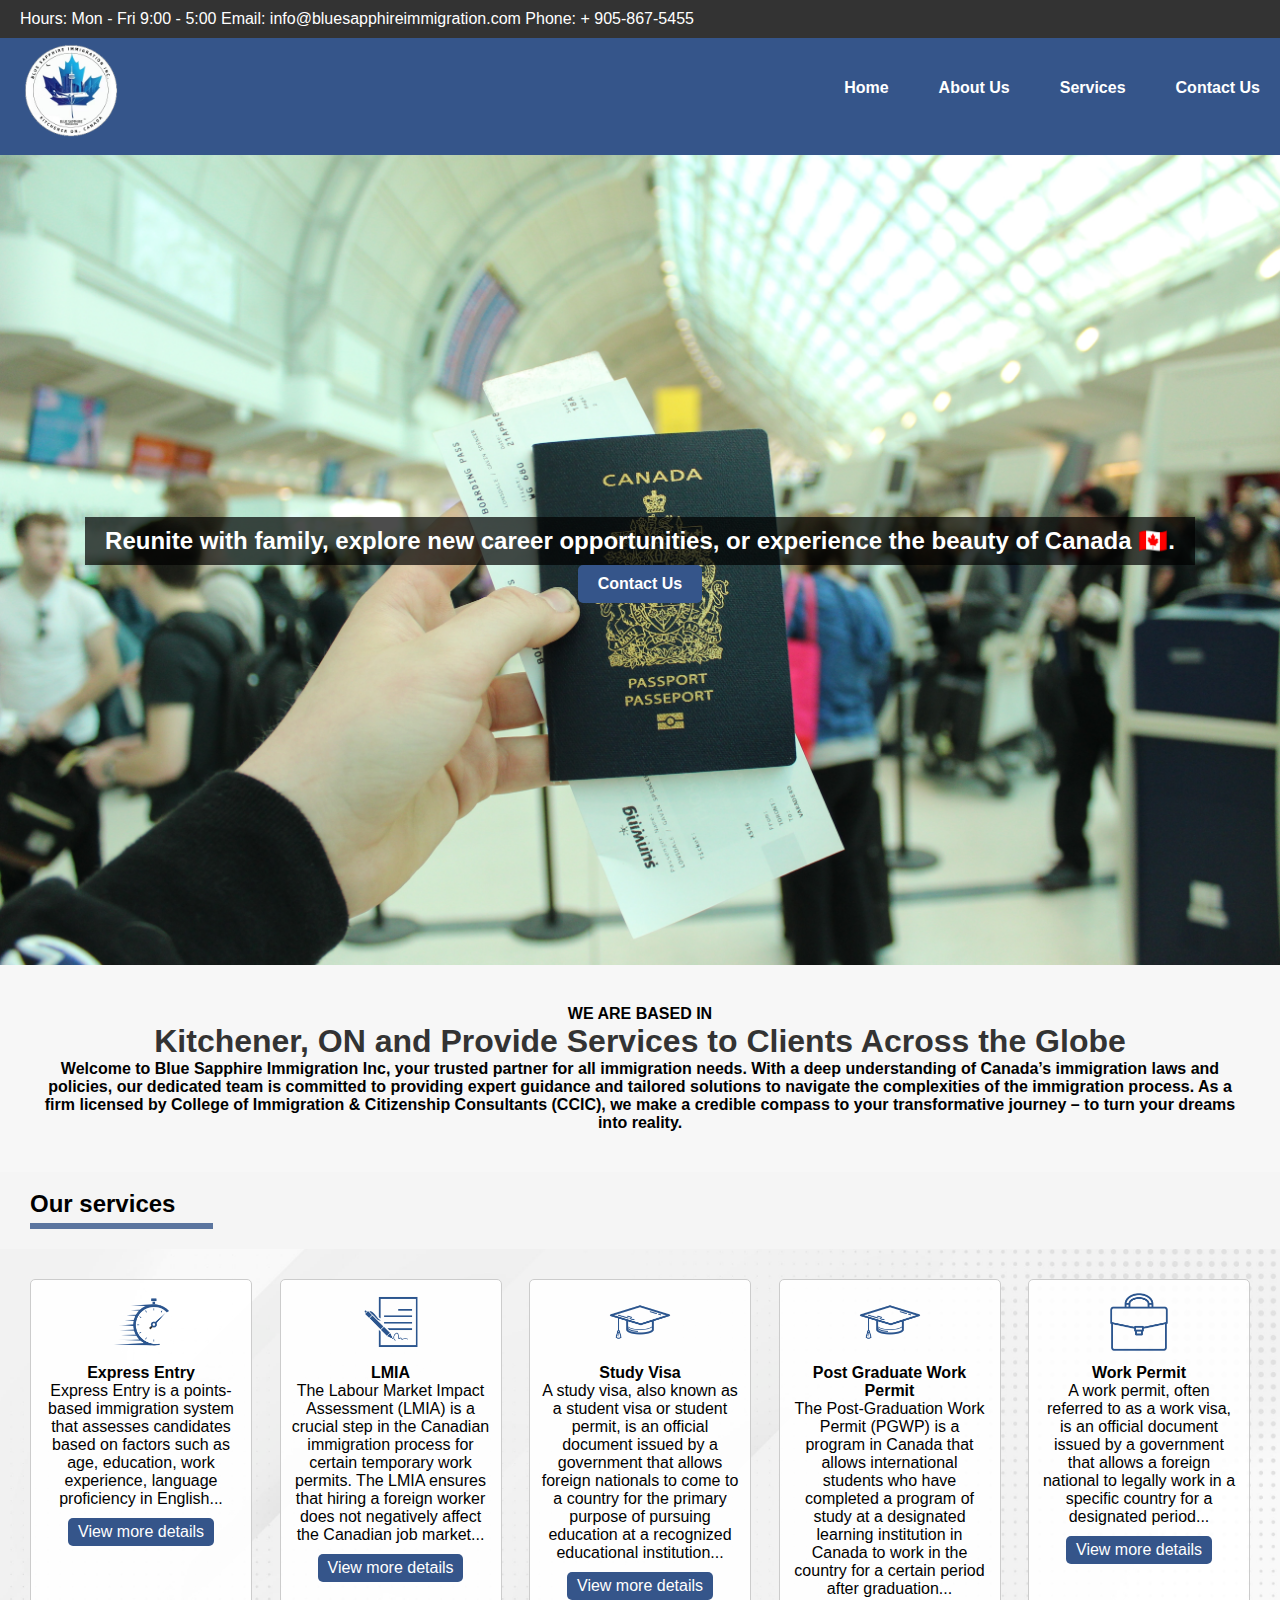
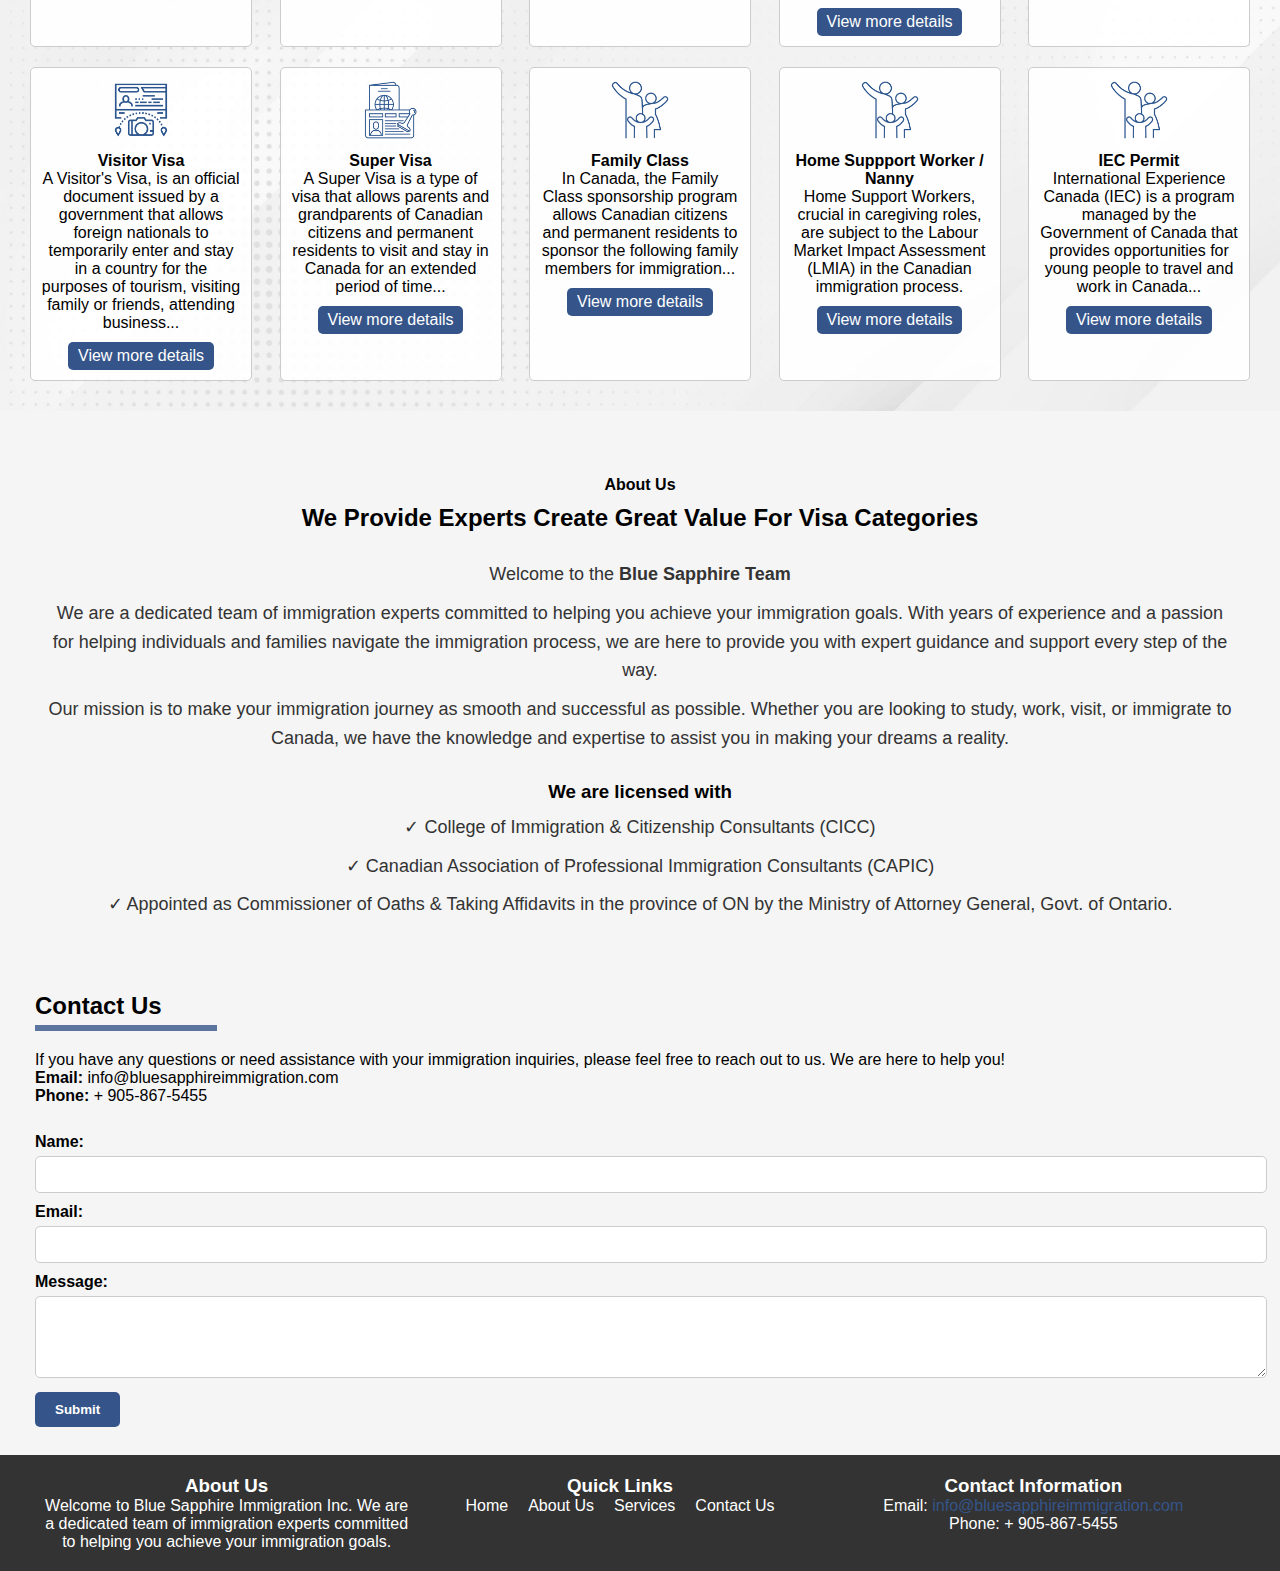
<file: index.html>
<!DOCTYPE html>
<html lang="en">
<head>
    <meta charset="UTF-8">
    <meta name="viewport" content="width=device-width, initial-scale=1.0">
    <title>Your Immigration Business</title>
    <link rel="stylesheet" href="styles.css">
</head>
<body>
    <!-- Secondary Navigation -->
    <div class="secondary-nav" id="secondaryNav">
        <div class="contact-info">
            <span>Hours: Mon - Fri 9:00 - 5:00</span>
            <span>Email: info@bluesapphireimmigration.com</span>
            <span>Phone: + 905-867-5455</span>

        </div>
    </div> 

    <header>
        <nav>
            <a href="index.html">
                <div class="logo">
                    <img src="bluesaphh2.png" width="102" height="101" alt="BLUE SAPPHIRE">
                </div>
            </a>
            <ul class="nav-links">
                <li><a href="index.html">Home</a></li>
                <li><a href="about.html">About Us</a></li>
                <li><a href="services.html">Services</a></li>
                <li><a href="contact.html">Contact Us</a></li>
            </ul>
        </nav>
    </header>
    
    <section id="home">
        <div class="main-image-container">
            <!-- Your main image content -->
            
            <!-- Add a container for text and button -->
            <div class="text-and-button-container">
                <!-- Your existing text here -->
                <div class="image-text">Reunite with family, explore new career opportunities, or experience the beauty of Canada &#x1f1e8;&#x1f1e6;. </div>
                
                <!-- Add the "Contact Us" button -->
                <a href="contact.html" class="contact-button">Contact Us</a>
            </div>
        </div>
        
    </section>

    <section id="intro">
        <h4>WE ARE BASED IN</h4>
        <h2> <strong>Kitchener, ON and Provide Services</strong> to Clients Across the Globe</h2>
        <h4>Welcome to Blue Sapphire Immigration Inc, your trusted partner for all immigration needs. With a deep understanding of Canada’s immigration laws and policies, our dedicated team is committed to providing expert guidance and tailored solutions to navigate the complexities of the immigration process. As a firm licensed by College of Immigration & Citizenship Consultants (CCIC), we make a credible compass to your transformative journey – to turn your dreams into reality. 
        </h4>
        <!-- Add information about your business and expertise -->
    </section>
    <br>
    <section id="servtext">
        <h2>Our services </h2>
        <hr>
    </section>
    <section id="services">

        <!-- Express Entry Service Card -->
        <div class="service-card">
            <img src="express.png" alt="Express Entry Icon" class="service-icon">
            <p class="service-text">Express Entry</p>
            Express Entry is a points-based immigration system that assesses candidates based on factors such as age, education, work experience, language proficiency in English...
            <a href="express.html" class="details-button">View more details</a>

        </div>
        
        <!-- LMIA Service Card -->
        <div class="service-card">
            <img src="pass.png" alt="LMIA Icon" class="service-icon">
            <p class="service-text">LMIA</p>
            The Labour Market Impact Assessment (LMIA) is a crucial step in the Canadian immigration process for certain temporary work permits. The LMIA ensures that hiring a foreign worker does not negatively affect the Canadian job market...
            <a href="lmia.html" class="details-button">View more details</a>

        </div>
        
        <!-- Permanent Residency Service Card 
        <div class="service-card">
            <img src="pr.png" alt="Permanent Residency Icon" class="service-icon">
            <p class="service-text">Permanent Residency</p>
            a status that allows individuals to live, work, study, and access most social benefits in a country on a long-term basis, without being a citizen of that country...
            <a href="pr.html" class="details-button">View more details</a>

        </div> -->
        
        <!-- Study Visa Service Card -->
        <div class="service-card">
            <img src="student.png" alt="Study Visa Icon" class="service-icon">
            <p class="service-text">Study Visa</p>
            A study visa, also known as a student visa or student permit, is an official document issued by a government that allows foreign nationals to come to a country for the primary purpose of pursuing education at a recognized educational institution...
            <a href="study.html" class="details-button">View more details</a>

        </div>

        <!-- Post Grad Visa Service Card -->
        <div class="service-card">
            <img src="student.png" alt="Study Visa Icon" class="service-icon">
            <p class="service-text">Post Graduate Work Permit</p>
            The Post-Graduation Work Permit (PGWP) is a program in Canada that allows international students who have completed a program of study at a designated learning institution in Canada to work in the country for a certain period after graduation...
            <a href="pgwp.html" class="details-button">View more details</a>

        </div>
        
        <!-- Work Permit Service Card -->
        <div class="service-card">
            <img src="work.png" alt="Work Permit Icon" class="service-icon">
            <p class="service-text">Work Permit</p>
            A work permit, often referred to as a work visa, is an official document issued by a government that allows a foreign national to legally work in a specific country for a designated period...
            <a href="work.html" class="details-button">View more details</a>

        </div>
        
        <!-- Visitor Visa Service Card -->
        <div class="service-card">
            <img src="visitor.png" alt="Visitor Visa Icon" class="service-icon">
            <p class="service-text">Visitor Visa</p>
            A Visitor's Visa, is an official document issued by a government that allows foreign nationals to temporarily enter and stay in a country for the purposes of tourism, visiting family or friends, attending business...
            <a href="visitor.html" class="details-button">View more details</a>

        </div>
        
        <!-- Super Visa Service Card -->
        <div class="service-card">
            <img src="super.png" alt="Super Visa Icon" class="service-icon">
            <p class="service-text">Super Visa</p>
            A Super Visa is a type of visa that allows parents and grandparents of Canadian citizens and permanent residents to visit and stay in Canada for an extended period of time...
            <a href="super.html" class="details-button">View more details</a>

        </div>
        
        <!-- Family Class Service Card -->
        <div class="service-card">
            <img src="family.png" alt="Family Class Icon" class="service-icon">
            <p class="service-text">Family Class</p>
            In Canada, the Family Class sponsorship program allows Canadian citizens and permanent residents to sponsor the following family members for immigration...
            <a href="family.html" class="details-button">View more details</a>
        </div>

        <!-- HSW Service Card-->
        <div class="service-card">
            <img src="family.png" alt="Family Class Icon" class="service-icon">
            <p class="service-text">Home Suppport Worker / Nanny</p>
            Home Support Workers, crucial in caregiving roles, are subject to the Labour Market Impact Assessment (LMIA) in the Canadian immigration process.
            <a href="hsw.html" class="details-button">View more details</a>
        </div>

        <!-- IEC Service Card-->
        <div class="service-card">
            <img src="family.png" alt="Family Class Icon" class="service-icon">
            <p class="service-text">IEC Permit</p>
            International Experience Canada (IEC) is a program managed by the Government of Canada that provides opportunities for young people to travel and work in Canada...
            <a href="iec.html" class="details-button">View more details</a>
        </div>

    </section>

    <section id="about" class="about">
        <div class="about-text">
            <h4>About Us</h4>
            <h2>We Provide Experts Create Great Value For Visa Categories</h2>
            <br>
            <p>Welcome to the <strong>Blue Sapphire Team</strong></p>
            <p>We are a dedicated team of immigration experts committed to helping you achieve your immigration goals. With years of experience and a passion for helping individuals and families navigate the immigration process, we are here to provide you with expert guidance and support every step of the way.</p>
            <p>Our mission is to make your immigration journey as smooth and successful as possible. Whether you are looking to study, work, visit, or immigrate to Canada, we have the knowledge and expertise to assist you in making your dreams a reality.</p>
            <br>
            <h3>We are licensed with</h3>
            <p><span>&#10003;</span>
                College of Immigration & Citizenship Consultants (CICC)</p>
            <p><span>&#10003;</span>
                Canadian Association of Professional Immigration Consultants (CAPIC)</p>
            <p><span>&#10003;</span>
                Appointed as Commissioner of Oaths & Taking Affidavits in the province of ON by the Ministry of Attorney General, Govt. of Ontario. </p>    
            <br>
            
        </div>
    </section>
    
    <section id="contact">
        <h2>Contact Us</h2>
        <hr>

        <p>If you have any questions or need assistance with your immigration inquiries, please feel free to reach out to us. We are here to help you!</p>
        
        <div class="contact-details">
            <p><strong>Email:</strong> info@bluesapphireimmigration.com</p>
            <p><strong>Phone:</strong> + 905-867-5455</p>
        </div>
        <br>
        <div class="contact-form">
            <form target="_blank"  action="https://formsubmit.co/info@bluesapphireimmigration.com" method="POST">
                <label for="name">Name:</label>
                <input type="text" id="name" name="name" required>

                <label for="email">Email:</label>
                <input type="email" id="email" name="email" required>

                <label for="message">Message:</label>
                <textarea id="message" name="message" rows="4" required></textarea>
                <input type="hidden" name="_captcha" value ="false">

                <button type="submit">Submit</button>
            </form>
        </div>
    </section>
    <br>
    <footer>
        <div class="footer-container">
            <div class="about-us">
                <h3>About Us</h3>
                <p>Welcome to Blue Sapphire Immigration Inc. We are a dedicated team of immigration experts committed to helping you achieve your immigration goals.</p>
            </div>
            <div class="quick-links">
                <h3>Quick Links</h3>
                <ul>
                    <a href="index.html">Home</a>
                    <a href="about.html">About Us</a>
                    <a href="services.html">Services</a>
                    <a href="contact.html">Contact Us</a>
                </ul>
            </div>
            <div class="contact-info">
                <h3>Contact Information</h3>
                <p>Email: <a href="mailto:info@bluesapphireimmigration.com">info@bluesapphireimmigration.com</a></p>
                <p>Phone: + 905-867-5455</p>
            </div>
        </div>
    </footer>
    

    <script src="script.js"></script>
</body>
</html>
</file>
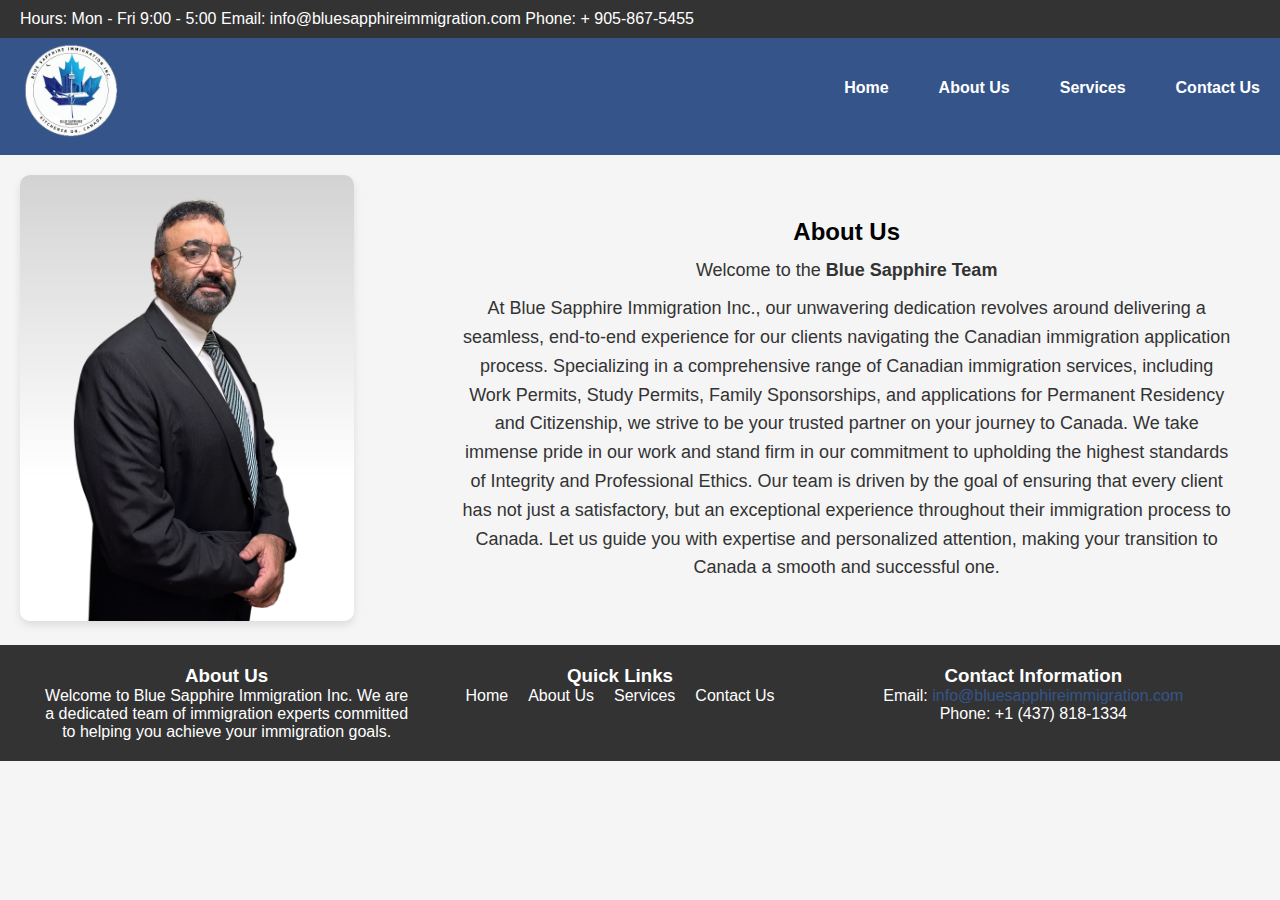
<file: about.html>
<!DOCTYPE html>
<html lang="en">
<head>
    <meta charset="UTF-8">
    <meta name="viewport" content="width=device-width, initial-scale=1.0">
    <title>About Us - Your Immigration Business</title>
    <link rel="stylesheet" href="styles.css">
</head>
<body>
    <!-- Secondary Navigation -->
    <div class="secondary-nav" id="secondaryNav">
        <div class="contact-info">
            <span>Hours: Mon - Fri 9:00 - 5:00</span>
            <span>Email: info@bluesapphireimmigration.com</span>
            <span>Phone: + 905-867-5455</span>

        </div>
    </div>
    <header>
        <nav>
            <a href="index.html">
                <div class="logo">
                    <img src="bluesaphh2.png" width="102" height="101" alt="BLUE SAPPHIRE">
                </div>
            </a>
            <ul class="nav-links">
                <li><a href="index.html">Home</a></li>
                <li><a href="about.html">About Us</a></li>
                <li><a href="services.html">Services</a></li>
                <li><a href="contact.html">Contact Us</a></li>
            </ul>
        </nav>
    </header>
    

    <section id="about" class="about">
        <div class="about-image-container">
            <img src="main6white.jpg" alt="our team">

        </div>
        <div class="about-text">
            <h2>About Us</h2>
            <p>Welcome to the <strong>Blue Sapphire Team</strong></p>
            <p>At Blue Sapphire Immigration Inc., our unwavering dedication revolves around delivering a seamless, end-to-end experience for our clients navigating the Canadian immigration application process. Specializing in a comprehensive range of Canadian immigration services, including Work Permits, Study Permits, Family Sponsorships, and applications for Permanent Residency and Citizenship, we strive to be your trusted partner on your journey to Canada. We take immense pride in our work and stand firm in our commitment to upholding the highest standards of Integrity and Professional Ethics. Our team is driven by the goal of ensuring that every client has not just a satisfactory, but an exceptional experience throughout their immigration process to Canada. Let us guide you with expertise and personalized attention, making your transition to Canada a smooth and successful one.</p>
        </div>
    </section>

    <footer>
        <div class="footer-container">
            <div class="about-us">
                <h3>About Us</h3>
                <p>Welcome to Blue Sapphire Immigration Inc. We are a dedicated team of immigration experts committed to helping you achieve your immigration goals.</p>
            </div>
            <div class="quick-links">
                <h3>Quick Links</h3>
                <ul>
                    <a href="index.html">Home</a>
                    <a href="about.html">About Us</a>
                    <a href="services.html">Services</a>
                    <a href="contact.html">Contact Us</a>
                </ul>
            </div>
            <div class="contact-info">
                <h3>Contact Information</h3>
                <p>Email: <a href="mailto:info@bluesapphireimmigration.com">info@bluesapphireimmigration.com</a></p>
                <p>Phone: +1 (437) 818-1334</p>
            </div>
        </div>
    </footer>

    <script src="script.js"></script>
</body>
</html>
</file>
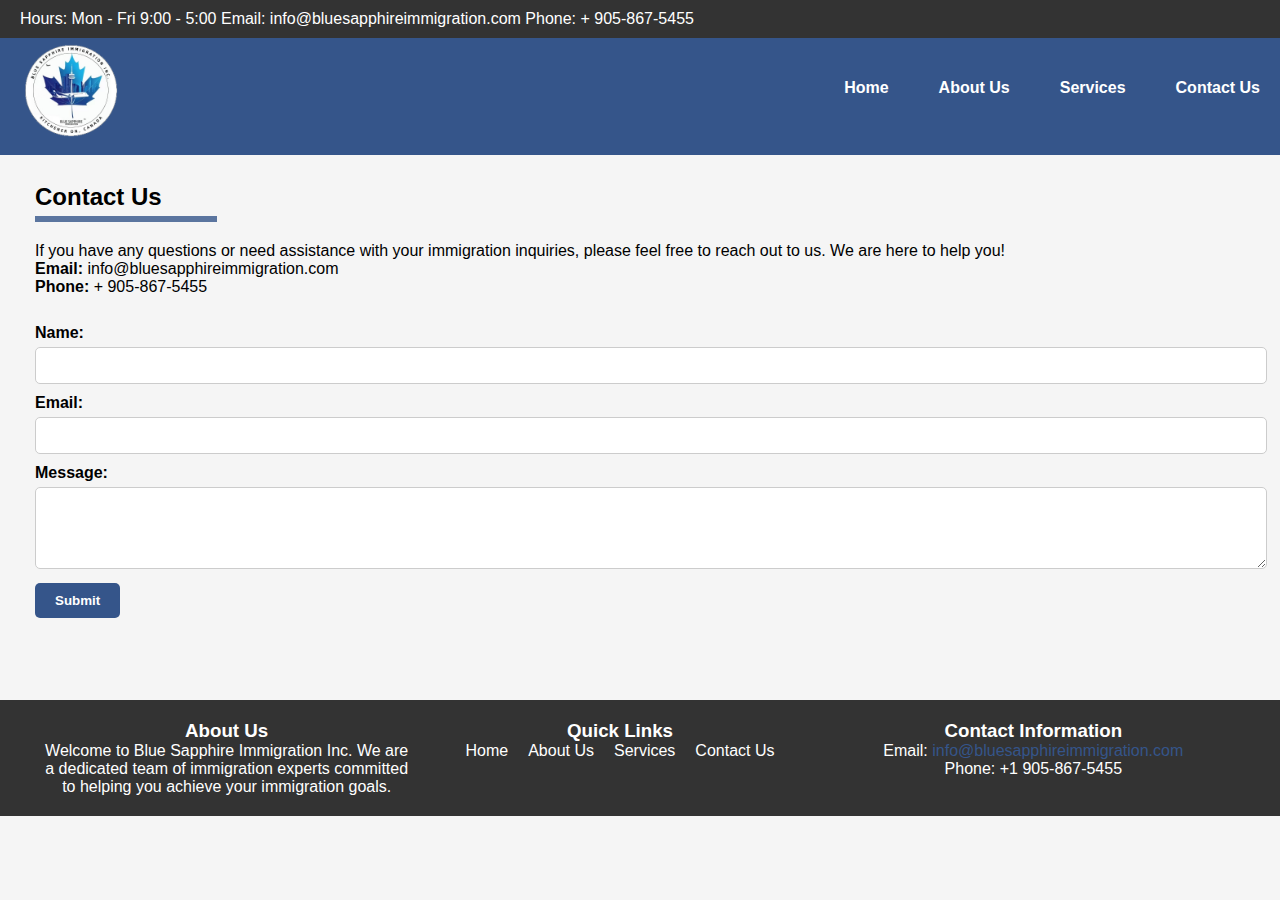
<file: contact.html>
<!DOCTYPE html>
<html lang="en">
<head>
    <meta charset="UTF-8">
    <meta name="viewport" content="width=device-width, initial-scale=1.0">
    <title>Contact Us - Your Immigration Business</title>
    <link rel="stylesheet" href="styles.css">
</head>
<body>
    <!-- Secondary Navigation -->
    <div class="secondary-nav" id="secondaryNav">
        <div class="contact-info">
            <span>Hours: Mon - Fri 9:00 - 5:00</span>
            <span>Email: info@bluesapphireimmigration.com</span>
            <span>Phone: + 905-867-5455</span>

        </div>
    </div>
    <header>
        <nav>
            <a href="index.html">
                <div class="logo">
                    <img src="bluesaphh2.png" width="102" height="101" alt="BLUE SAPPHIRE">
                </div>
            </a>
            <ul class="nav-links">
                <li><a href="index.html">Home</a></li>
                <li><a href="about.html">About Us</a></li>
                <li><a href="services.html">Services</a></li>
                <li><a href="contact.html">Contact Us</a></li>
            </ul>
        </nav>
    </header>
    <br>
    <section id="contact">
        <h2>Contact Us</h2>
        <hr>

        <p>If you have any questions or need assistance with your immigration inquiries, please feel free to reach out to us. We are here to help you!</p>
        
        <div class="contact-details">
            <p><strong>Email:</strong> info@bluesapphireimmigration.com</p>
            <p><strong>Phone:</strong> + 905-867-5455</p>
        </div>
        <br>
        <div class="contact-form">
            <form target="_blank"  action="https://formsubmit.co/info@bluesapphireimmigration.com" method="POST">
                <label for="name">Name:</label>
                <input type="text" id="name" name="name" required>

                <label for="email">Email:</label>
                <input type="email" id="email" name="email" required>

                <label for="message">Message:</label>
                <textarea id="message" name="message" rows="4" required></textarea>
                <input type="hidden" name="_captcha" value ="false">

                <button type="submit">Submit</button>
            </form>
        </div>
    </section>
    <br>
    <br>
    <br>
    <br>
    <footer>
        <div class="footer-container">
            <div class="about-us">
                <h3>About Us</h3>
                <p>Welcome to Blue Sapphire Immigration Inc. We are a dedicated team of immigration experts committed to helping you achieve your immigration goals.</p>
            </div>
            <div class="quick-links">
                <h3>Quick Links</h3>
                <ul>
                    <a href="index.html">Home</a>
                    <a href="about.html">About Us</a>
                    <a href="services.html">Services</a>
                    <a href="contact.html">Contact Us</a>
                </ul>
            </div>
            <div class="contact-info">
                <h3>Contact Information</h3>
                <p>Email: <a href="mailto:info@bluesapphireimmigration.com">info@bluesapphireimmigration.com</a></p>
                <p>Phone: +1 905-867-5455</p>
            </div>
        </div>
    </footer>

    <script src="script.js"></script>
</body>
</html>
</file>
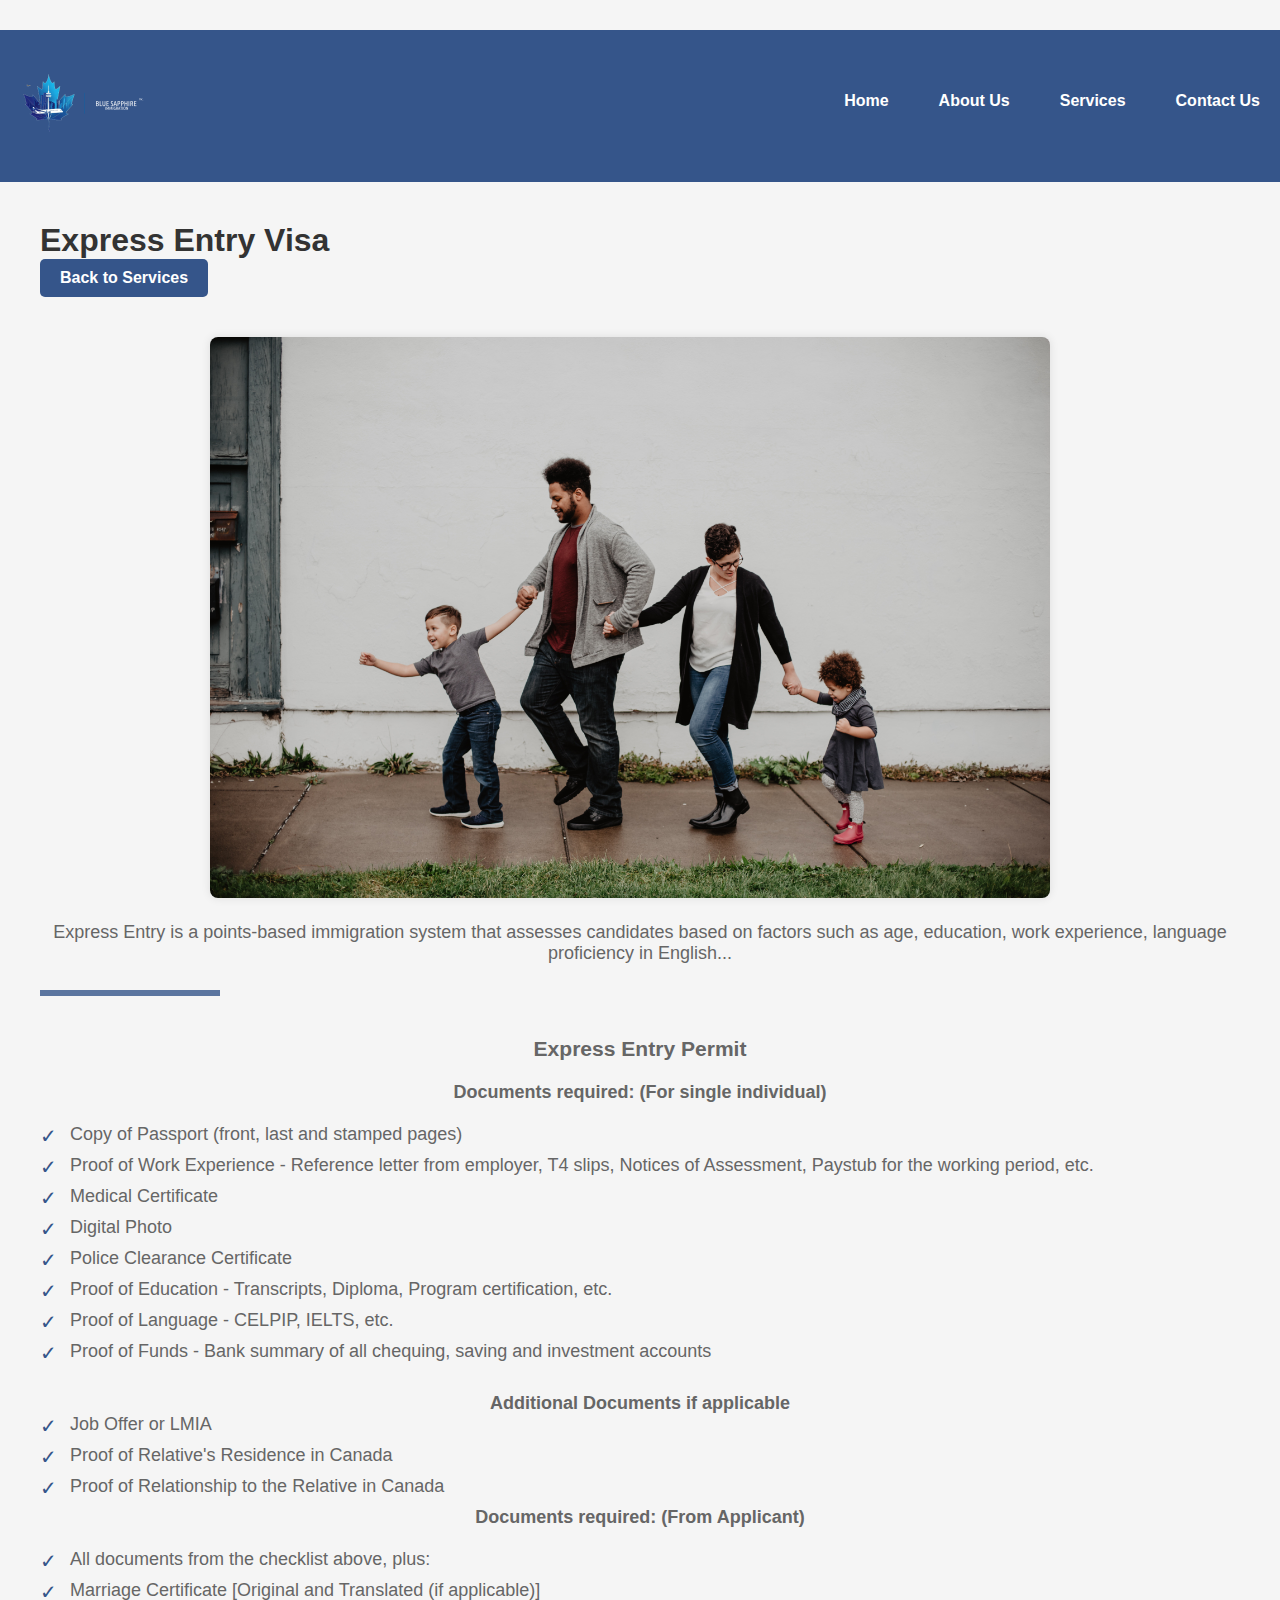
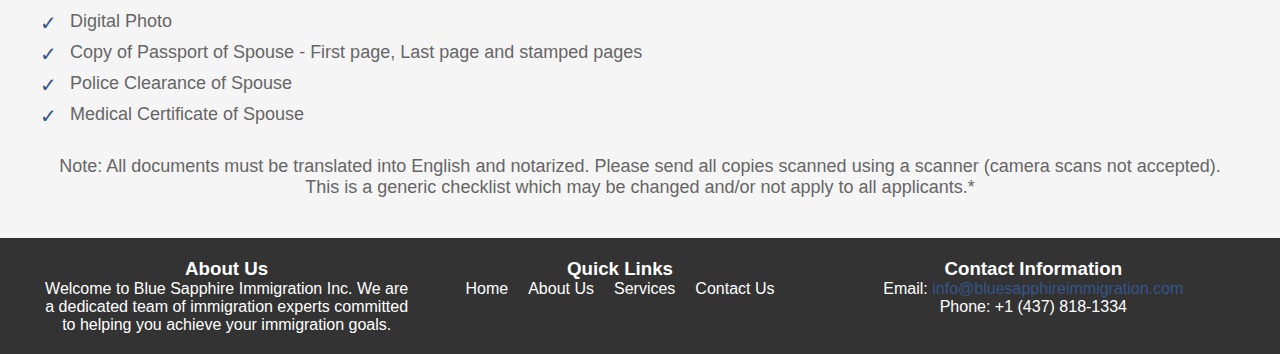
<file: express.html>
<!DOCTYPE html>
<html lang="en">
<head>
    <meta charset="UTF-8">
    <meta name="viewport" content="width=device-width, initial-scale=1.0">
    <title>Express Entry Services</title>
    <link rel="stylesheet" href="styles.css">
</head>
<body>
    <header>
        <nav>
            <a href="index.html">
                <div class="logo">
                    <img src="blu.png" width="128" height="128" alt="BLUE SAPPHIRE">
                </div>
            </a>
            <ul class="nav-links">
                <li><a href="index.html">Home</a></li>
                <li><a href="about.html">About Us</a></li>
                <li><a href="services.html">Services</a></li>
                <li><a href="contact.html">Contact Us</a></li>
            </ul>
        </nav>
    </header>

    <section id="Work-Permit">
        <h1>Express Entry Visa </h1>
        <a href="services.html" class="back-button">Back to Services</a>
        <div class="centered-content">
            <div class="centered-image">
                <img src="familyyy.jpg" width="500" height="300" alt="Express Entry">
            </div>
            <div class="image-description">
                <p>Express Entry is a points-based immigration system that assesses candidates based on factors such as age, education, work experience, language proficiency in English...</p>
                <br>
                <hr>
                <br>
                <h3>Express Entry Permit</h3>
                <br>
            
                <h4>Documents required: (For single individual) </h4>
                <br>
                <ul>
                    <li>Copy of Passport (front, last and stamped pages)</li>
                    <li>Proof of Work Experience - Reference letter from employer, T4 slips, Notices of Assessment, Paystub for the working period, etc.</li>
                    <li>Medical Certificate</li>
                    <li>Digital Photo</li>
                    <li>Police Clearance Certificate</li>
                    <li>Proof of Education - Transcripts, Diploma, Program certification, etc. </li>
                    <li>Proof of Language - CELPIP, IELTS, etc. </li>
                    <li>Proof of Funds - Bank summary of all chequing, saving and investment accounts </li>
                    
                    
                </ul>
                <br>
                <h4>Additional Documents if applicable</h4>
                <ul>
                    <li>Job Offer or LMIA </li>
                    <li>Proof of Relative's Residence in Canada</li>
                    <li>Proof of Relationship to the Relative in Canada </li>

                </ul>
                <h4>Documents required: (From Applicant)</h4>
                <br>
                <ul>
                    <li>All documents from the checklist above, plus: </li>
                    <li>Marriage Certificate [Original and Translated (if applicable)]</li>
                    <li>Digital Photo</li>
                    <li>Copy of Passport of Spouse - First page, Last page and stamped pages</li>
                    <li>Police Clearance of Spouse </li>
                    <li>Medical Certificate of Spouse</li>
                </ul>
                <br>
               Note: All documents must be translated into English and notarized. Please send all copies scanned using a scanner (camera scans not accepted). This is a generic checklist which may be changed and/or not apply to all applicants.* 
            </div>
        </div>
    </section>
    

    <footer>
        <div class="footer-container">
            <div class="about-us">
                <h3>About Us</h3>
                <p>Welcome to Blue Sapphire Immigration Inc. We are a dedicated team of immigration experts committed to helping you achieve your immigration goals.</p>
            </div>
            <div class="quick-links">
                <h3>Quick Links</h3>
                <ul>
                    <a href="index.html">Home</a>
                    <a href="about.html">About Us</a>
                    <a href="services.html">Services</a>
                    <a href="contact.html">Contact Us</a>
                </ul>
            </div>
            <div class="contact-info">
                <h3>Contact Information</h3>
                <p>Email: <a href="mailto:info@bluesapphireimmigration.com">info@bluesapphireimmigration.com</a></p>
                <p>Phone: +1 (437) 818-1334</p>
            </div>
        </div>
    </footer>
</body>
</html>
</file>
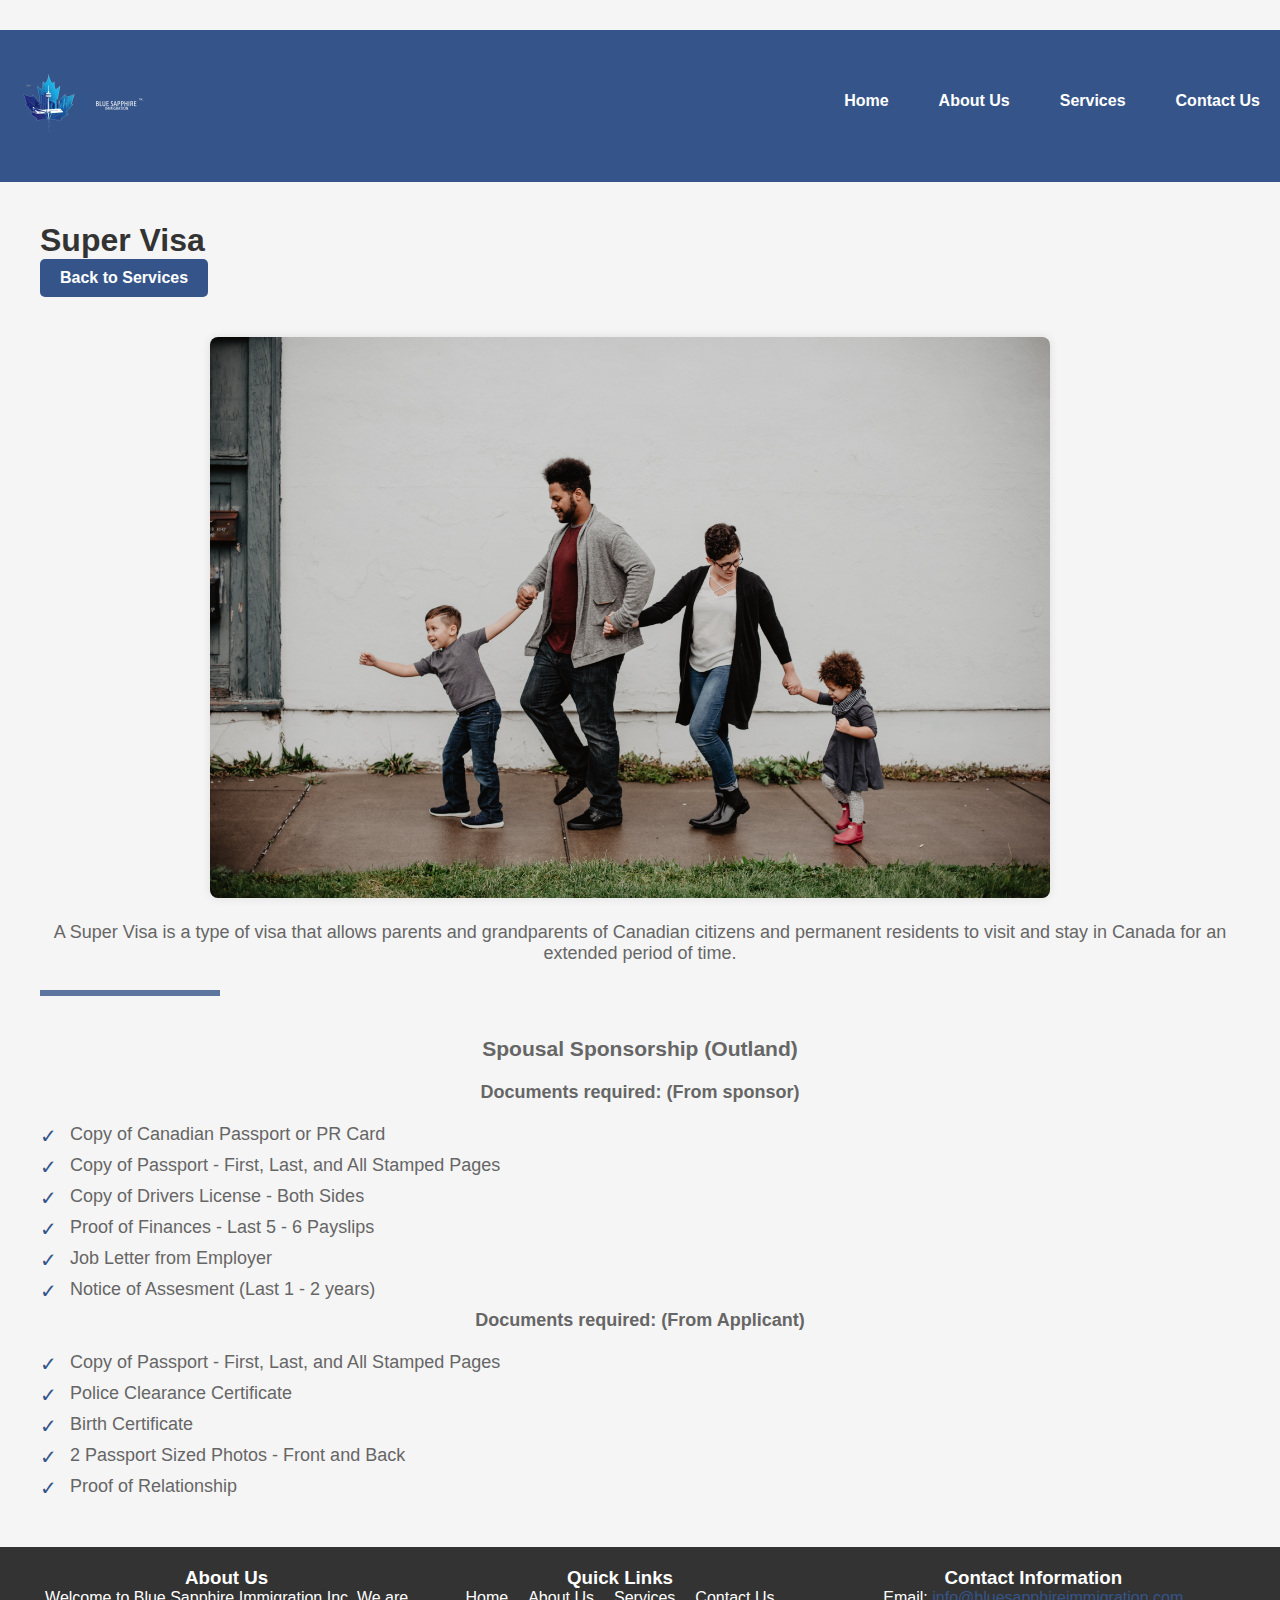
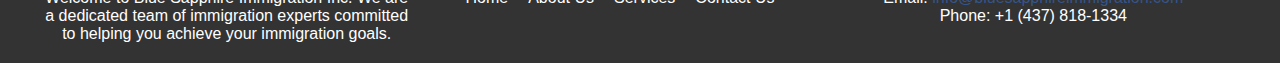
<file: family.html>
<!DOCTYPE html>
<html lang="en">
<head>
    <meta charset="UTF-8">
    <meta name="viewport" content="width=device-width, initial-scale=1.0">
    <title>Express Entry Services</title>
    <link rel="stylesheet" href="styles.css">
</head>
<body>
    <header>
        <nav>
            <a href="index.html">
                <div class="logo">
                    <img src="blu.png" width="128" height="128" alt="BLUE SAPPHIRE">
                </div>
            </a>
            <ul class="nav-links">
                <li><a href="index.html">Home</a></li>
                <li><a href="about.html">About Us</a></li>
                <li><a href="services.html">Services</a></li>
                <li><a href="contact.html">Contact Us</a></li>
            </ul>
        </nav>
    </header>

    <section id="Work-Permit">
        <h1>Super Visa </h1>
        <a href="services.html" class="back-button">Back to Services</a>
        <div class="centered-content">
            <div class="centered-image">
                <img src="familyyy.jpg" width="500" height="300" alt="Express Entry">
            </div>
            <div class="image-description">
                <p>A Super Visa is a type of visa that allows parents and grandparents of Canadian citizens and permanent residents to visit and stay in Canada for an extended period of time.</p>
                <br>
                <hr>
                <br>
                <h3>Spousal Sponsorship (Outland)</h3>
                <br>
            
                <h4>Documents required: (From sponsor) </h4>
                <br>
                <ul>
                    <li>Copy of Canadian Passport or PR Card</li>
                    <li>Copy of Passport - First, Last, and All Stamped Pages</li>
                    <li>Copy of Drivers License - Both Sides</li>
                    <li>Proof of Finances - Last 5 - 6 Payslips</li>
                    <li>Job Letter from Employer</li>
                    <li>Notice of Assesment (Last 1 - 2 years) </li>
                    
                </ul>
                <h4>Documents required: (From Applicant)</h4>
                <br>
                <ul>
                    <li>Copy of Passport - First, Last, and All Stamped Pages</li>
                    <li>Police Clearance Certificate</li>
                    <li>Birth Certificate</li>
                    <li>2 Passport Sized Photos - Front and Back</li>
                    <li>Proof of Relationship</li>
                </ul>
            </div>
        </div>
    </section>

    <footer>
        <div class="footer-container">
            <div class="about-us">
                <h3>About Us</h3>
                <p>Welcome to Blue Sapphire Immigration Inc. We are a dedicated team of immigration experts committed to helping you achieve your immigration goals.</p>
            </div>
            <div class="quick-links">
                <h3>Quick Links</h3>
                <ul>
                    <a href="index.html">Home</a>
                    <a href="about.html">About Us</a>
                    <a href="services.html">Services</a>
                    <a href="contact.html">Contact Us</a>
                </ul>
            </div>
            <div class="contact-info">
                <h3>Contact Information</h3>
                <p>Email: <a href="mailto:info@bluesapphireimmigration.com">info@bluesapphireimmigration.com</a></p>
                <p>Phone: +1 (437) 818-1334</p>
            </div>
        </div>
    </footer>
</body>
</html>
</file>
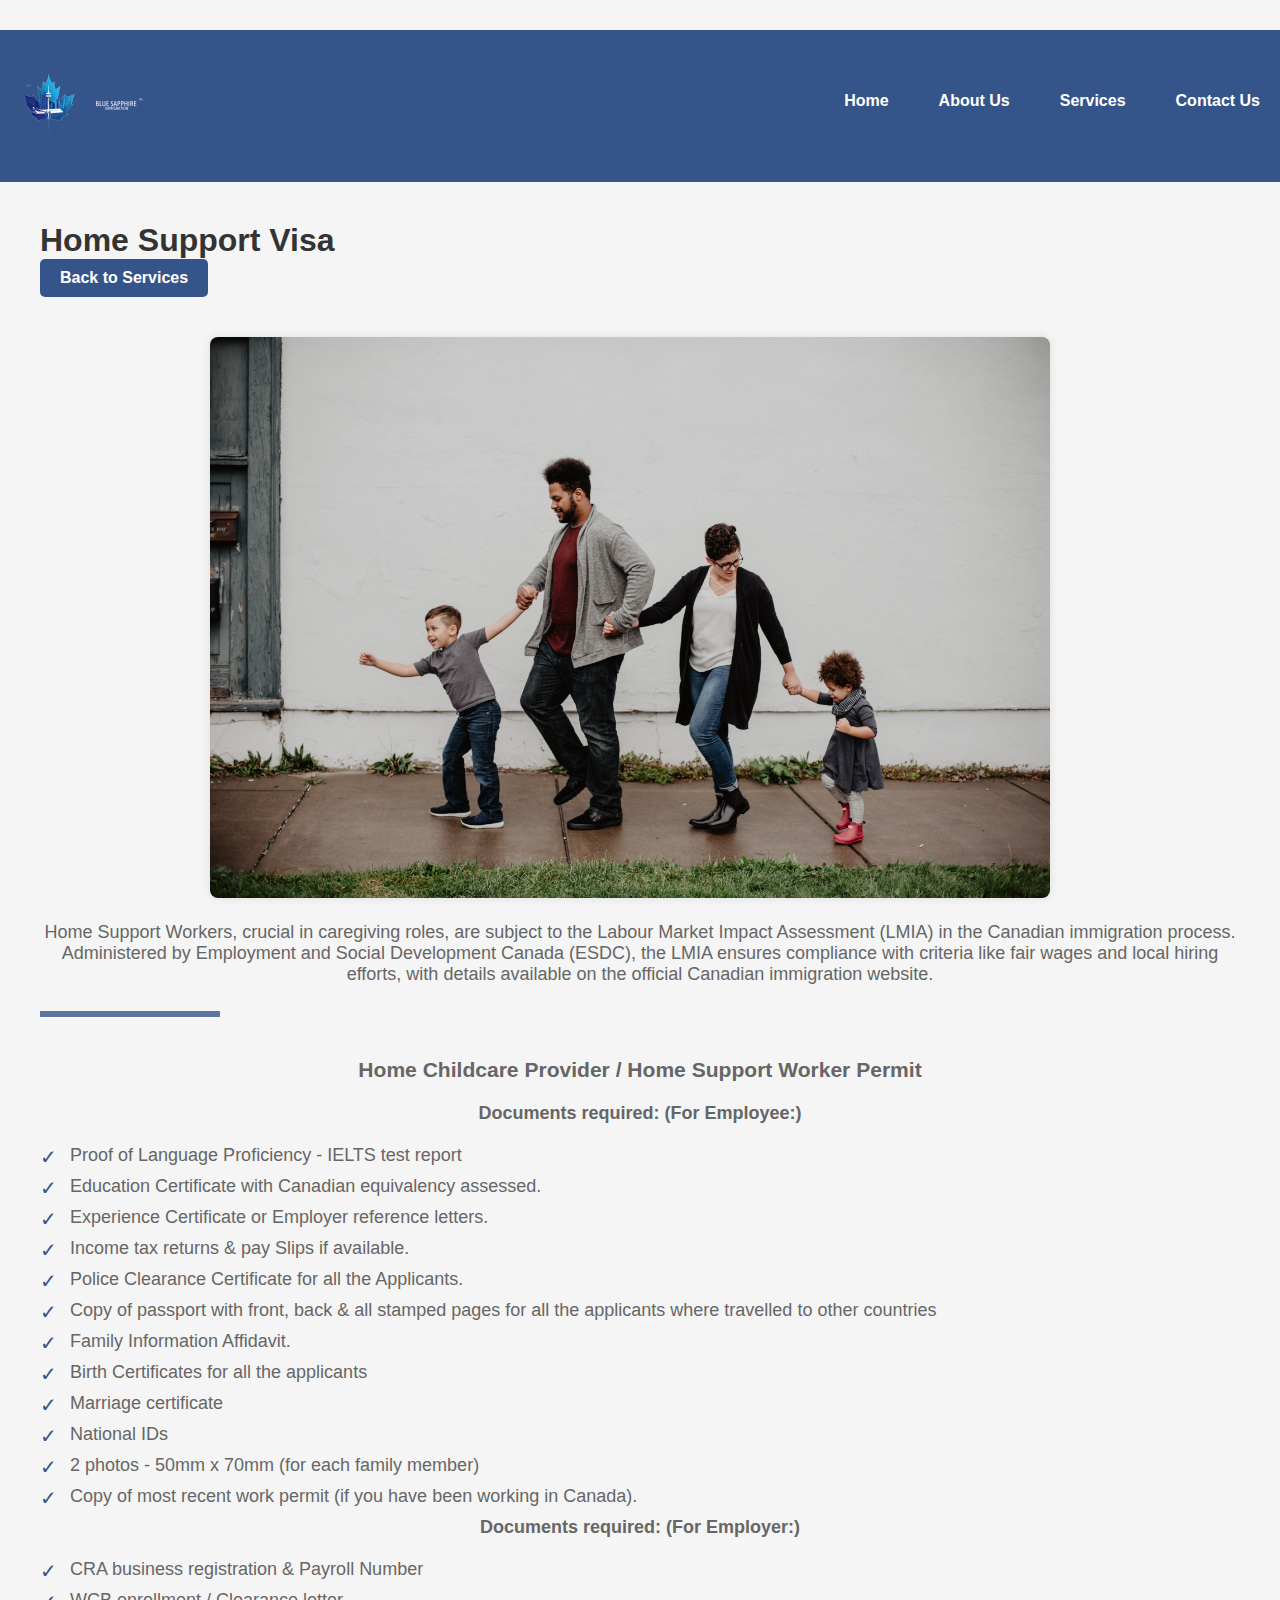
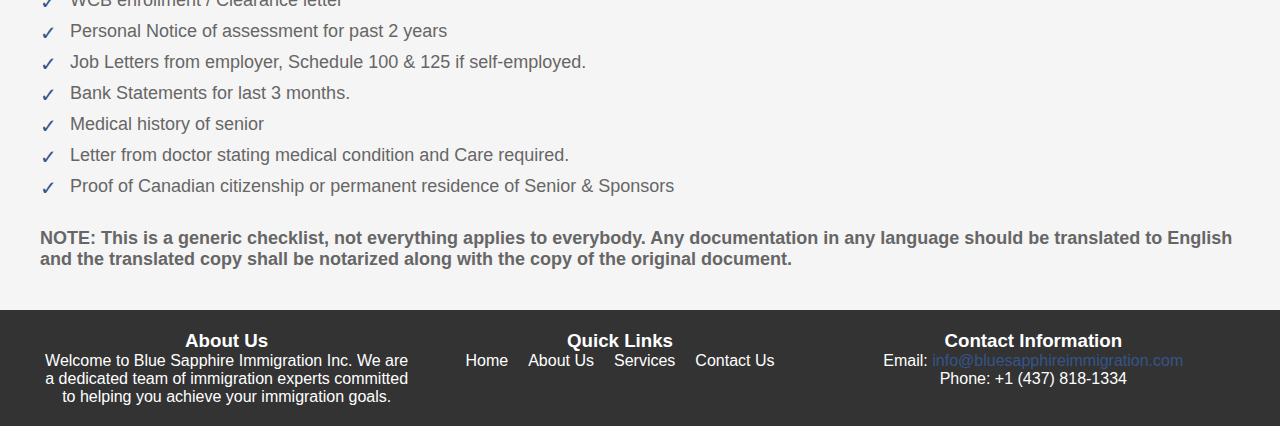
<file: hsw.html>
<!DOCTYPE html>
<html lang="en">
<head>
    <meta charset="UTF-8">
    <meta name="viewport" content="width=device-width, initial-scale=1.0">
    <title>Express Entry Services</title>
    <link rel="stylesheet" href="styles.css">
</head>
<body>
    <header>
        <nav>
            <a href="index.html">
                <div class="logo">
                    <img src="blu.png" width="128" height="128" alt="BLUE SAPPHIRE">
                </div>
            </a>
            <ul class="nav-links">
                <li><a href="index.html">Home</a></li>
                <li><a href="about.html">About Us</a></li>
                <li><a href="services.html">Services</a></li>
                <li><a href="contact.html">Contact Us</a></li>
            </ul>
        </nav>
    </header>

    <section id="Work-Permit">
        <h1>Home Support Visa</h1>
        <a href="services.html" class="back-button">Back to Services</a>
        <div class="centered-content">
            <div class="centered-image">
                <img src="familyyy.jpg" width="500" height="300" alt="Express Entry">
            </div>
            <div class="image-description">
                <p>Home Support Workers, crucial in caregiving roles, are subject to the Labour Market Impact Assessment (LMIA) in the Canadian immigration process. Administered by Employment and Social Development Canada (ESDC), the LMIA ensures compliance with criteria like fair wages and local hiring efforts, with details available on the official Canadian immigration website.</p>
                <br>
                <hr>
                <br>
                <h3>Home Childcare Provider / Home Support Worker Permit</h3>
                <br>
            
                <h4>Documents required: (For Employee:) </h4>
                <br>
                <ul>
                    <li>Proof of Language Proficiency - IELTS test report</li>
                    <li>Education Certificate with Canadian equivalency assessed.</li>
                    <li>Experience Certificate or Employer reference letters.</li>
                    <li>Income tax returns & pay Slips if available.</li>
                    <li>Police Clearance Certificate for all the Applicants.</li>
                    <li>Copy of passport with front, back & all stamped pages for all the applicants where travelled to other countries</li>
                    <li>Family Information Affidavit. </li>                    
                    <li>Birth Certificates for all the applicants</li>                    
                    <li>Marriage certificate</li>                    
                    <li>National IDs</li>                    
                    <li>2 photos - 50mm x 70mm (for each family member)</li>                    
                    <li>Copy of most recent work permit (if you have been working in Canada). </li>                    
                </ul>
                <h4>Documents required: (For Employer:)</h4>
                <br>
                <ul>
                    <li>CRA business registration & Payroll Number</li>
                    <li>WCB enrollment / Clearance letter</li>
                    <li>Personal Notice of assessment for past 2 years</li>
                    <li>Job Letters from employer, Schedule 100 & 125 if self-employed.</li>
                    <li>Bank Statements for last 3 months.</li>
                    <li>Medical history of senior</li>
                    <li>Letter from doctor stating medical condition and Care required.</li>
                    <li>Proof of Canadian citizenship or permanent residence of Senior & Sponsors</li>
                    <br>
                    <b>NOTE: This is a generic checklist, not everything applies to everybody. Any documentation in any language should be translated to English and the translated copy shall be notarized along with the copy of the original document.</b>
                </ul>
            </div>
        </div>
    </section>
    

    <footer>
        <div class="footer-container">
            <div class="about-us">
                <h3>About Us</h3>
                <p>Welcome to Blue Sapphire Immigration Inc. We are a dedicated team of immigration experts committed to helping you achieve your immigration goals.</p>
            </div>
            <div class="quick-links">
                <h3>Quick Links</h3>
                <ul>
                    <a href="index.html">Home</a>
                    <a href="about.html">About Us</a>
                    <a href="services.html">Services</a>
                    <a href="contact.html">Contact Us</a>
                </ul>
            </div>
            <div class="contact-info">
                <h3>Contact Information</h3>
                <p>Email: <a href="mailto:info@bluesapphireimmigration.com">info@bluesapphireimmigration.com</a></p>
                <p>Phone: +1 (437) 818-1334</p>
            </div>
        </div>
    </footer>
</body>
</html>
</file>
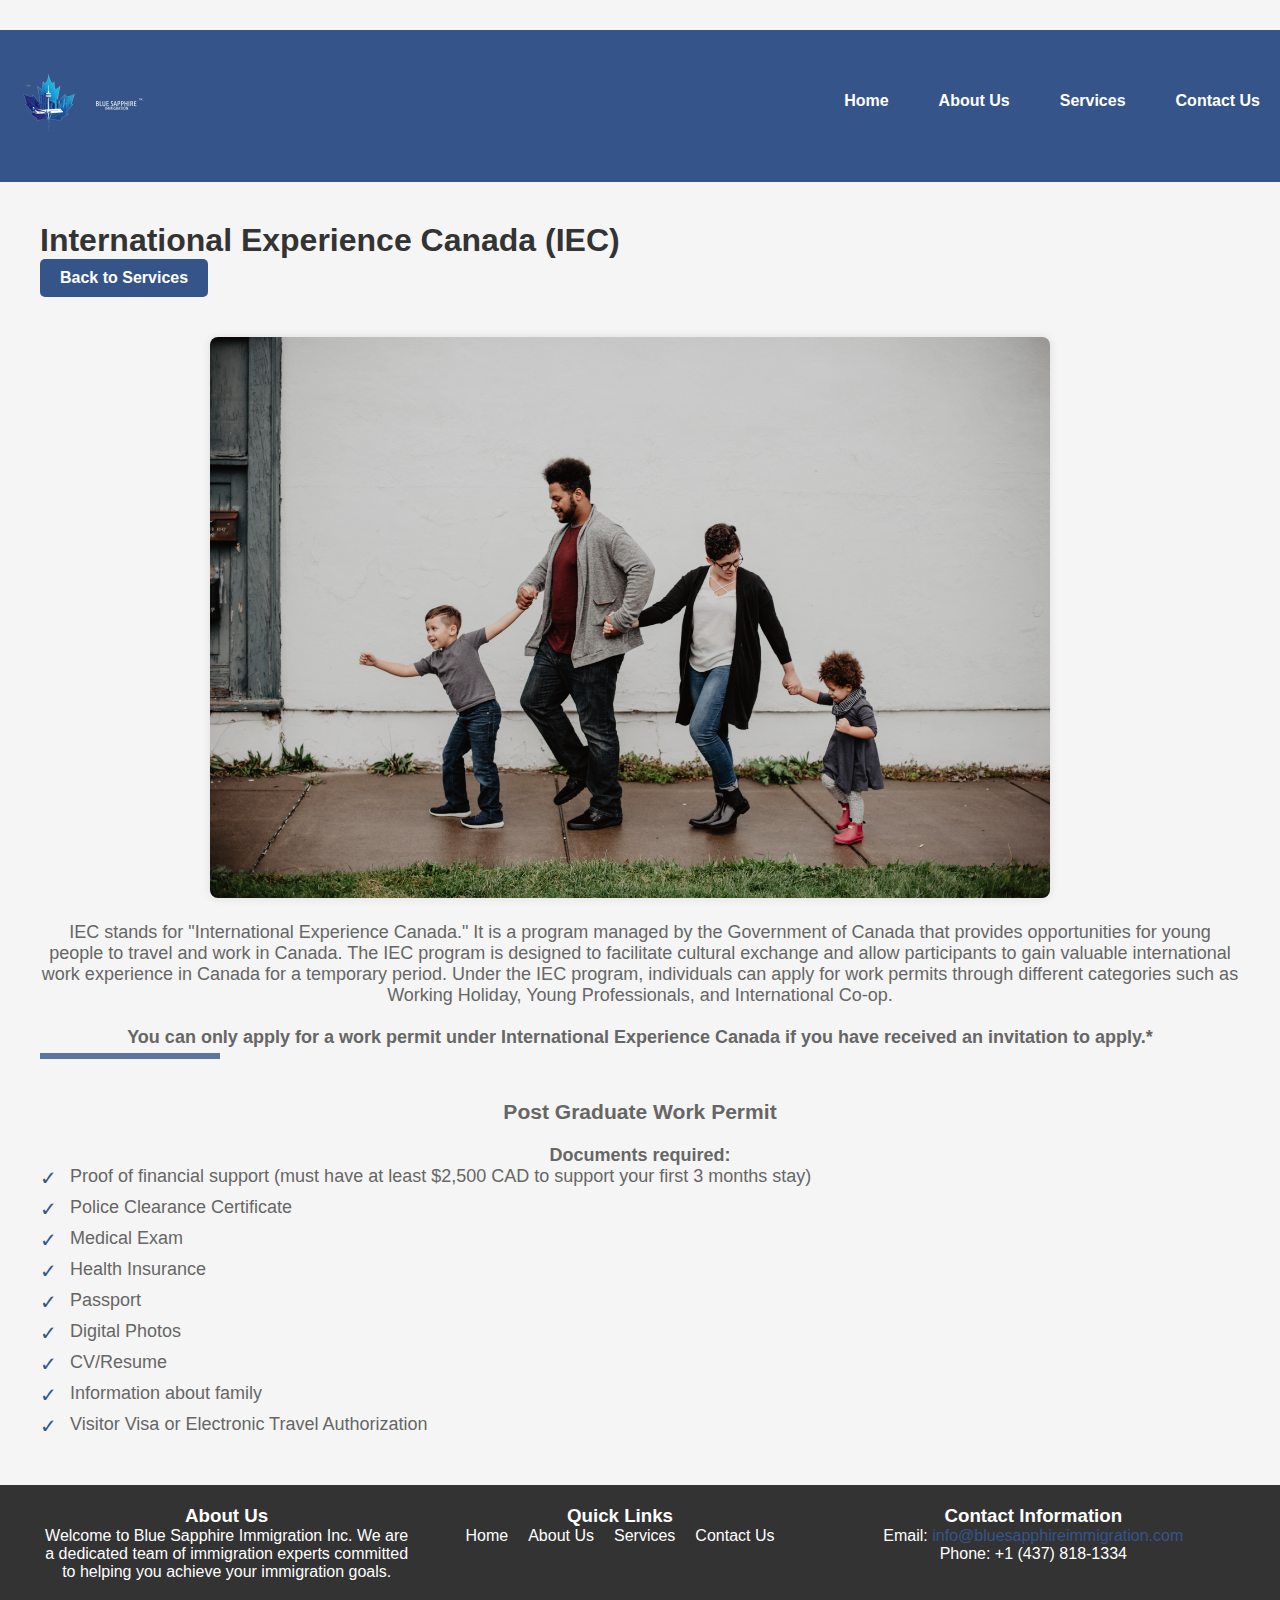
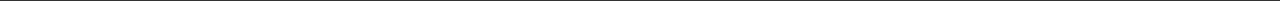
<file: iec.html>
<!DOCTYPE html>
<html lang="en">
<head>
    <meta charset="UTF-8">
    <meta name="viewport" content="width=device-width, initial-scale=1.0">
    <title>Work Permit Services</title>
    <link rel="stylesheet" href="styles.css">
</head>
<body>
    <header>
        <nav>
            <a href="index.html">
                <div class="logo">
                    <img src="blu.png" width="128" height="128" alt="BLUE SAPPHIRE">
                </div>
            </a>
            <ul class="nav-links">
                <li><a href="index.html">Home</a></li>
                <li><a href="about.html">About Us</a></li>
                <li><a href="services.html">Services</a></li>
                <li><a href="contact.html">Contact Us</a></li>
            </ul>
        </nav>
    </header>
    <section id="Work-Permit">
        <h1>International Experience Canada (IEC)</h1>
        <a href="services.html" class="back-button">Back to Services</a>
        <div class="centered-content">
            <div class="centered-image">
                <img src="familyyy.jpg" width="500" height="300" alt="Express Entry">
            </div>
            <div class="image-description">
                <p>IEC stands for "International Experience Canada." It is a program managed by the Government of Canada that provides opportunities for young people to travel and work in Canada. The IEC program is designed to facilitate cultural exchange and allow participants to gain valuable international work experience in Canada for a temporary period. Under the IEC program, individuals can apply for work permits through different categories such as Working Holiday, Young Professionals, and International Co-op. </p>
                <br>
                <b>You can only apply for a work permit under International Experience Canada if you have received an invitation to apply.* </b>
                <hr>
                <br>
                <h3>Post Graduate Work Permit</h3>
                <br>
            
                <h4>Documents required:</h4>
                <ul>
                    <li>Proof of financial support (must have at least $2,500 CAD to support your first 3 months stay)</li>
                    <li>Police Clearance Certificate</li>
                    <li>Medical Exam </li>
                    <li>Health Insurance </li>
                    <li>Passport </li>
                    <li>Digital Photos</li>
                    <li>CV/Resume</li>
                    <li>Information about family</li>
                    <li>Visitor Visa or Electronic Travel Authorization</li>                    
                </ul>
            </div>
        </div>
    </section>

    <footer>
        <div class="footer-container">
            <div class="about-us">
                <h3>About Us</h3>
                <p>Welcome to Blue Sapphire Immigration Inc. We are a dedicated team of immigration experts committed to helping you achieve your immigration goals.</p>
            </div>
            <div class="quick-links">
                <h3>Quick Links</h3>
                <ul>
                    <a href="index.html">Home</a>
                    <a href="about.html">About Us</a>
                    <a href="services.html">Services</a>
                    <a href="contact.html">Contact Us</a>
                </ul>
            </div>
            <div class="contact-info">
                <h3>Contact Information</h3>
                <p>Email: <a href="mailto:info@bluesapphireimmigration.com">info@bluesapphireimmigration.com</a></p>
                <p>Phone: +1 (437) 818-1334</p>
            </div>
        </div>
    </footer>
</body>
</html>
</file>
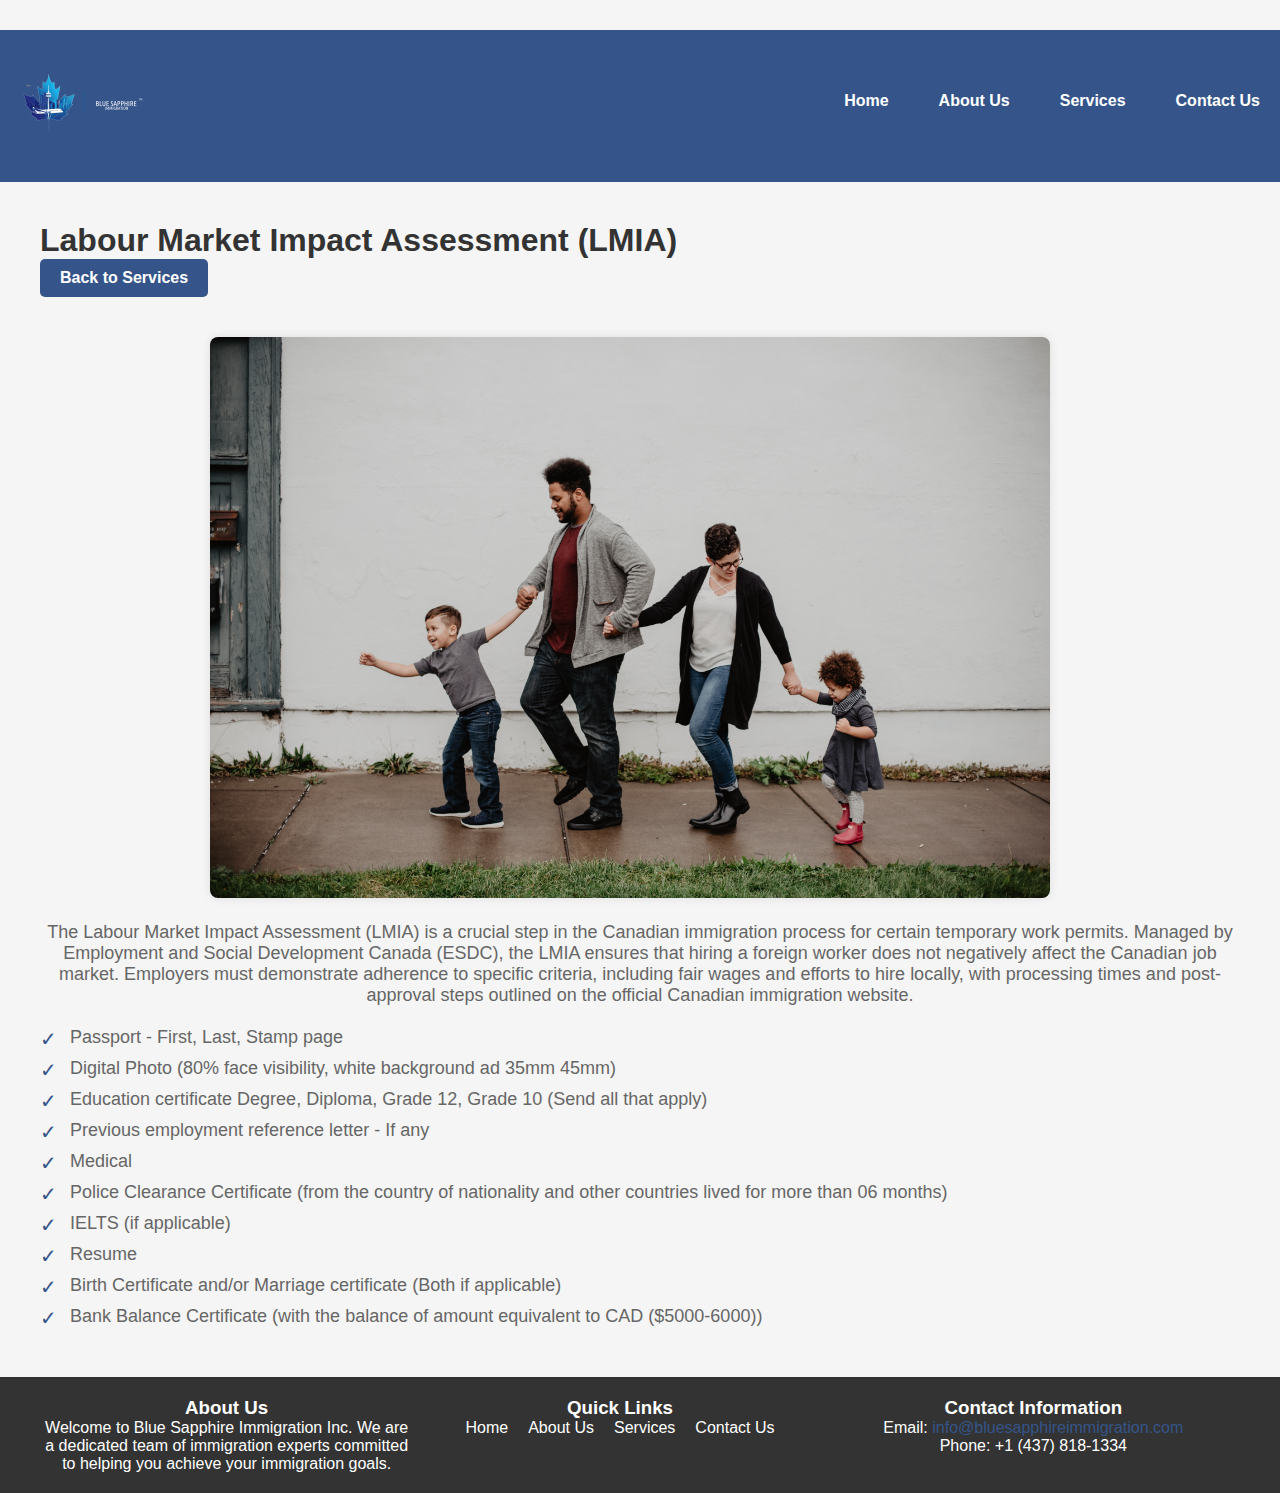
<file: lmia.html>
<!DOCTYPE html>
<html lang="en">
<head>
    <meta charset="UTF-8">
    <meta name="viewport" content="width=device-width, initial-scale=1.0">
    <title>Express Entry Services</title>
    <link rel="stylesheet" href="styles.css">
</head>
<body>
    <header>
        <nav>
            <a href="index.html">
                <div class="logo">
                    <img src="blu.png" width="128" height="128" alt="BLUE SAPPHIRE">
                </div>
            </a>
            <ul class="nav-links">
                <li><a href="index.html">Home</a></li>
                <li><a href="about.html">About Us</a></li>
                <li><a href="services.html">Services</a></li>
                <li><a href="contact.html">Contact Us</a></li>
            </ul>
        </nav>
    </header>

    <section id="Work-Permit">
        <h1>Labour Market Impact Assessment (LMIA)</h1>
        <a href="services.html" class="back-button">Back to Services</a>
        <div class="centered-content">
            <div class="centered-image">
                <img src="familyyy.jpg" width="500" height="300" alt="Express Entry">
            </div>
            <div class="image-description">
                <p>The Labour Market Impact Assessment (LMIA) is a crucial step in the Canadian immigration process for certain temporary work permits. Managed by Employment and Social Development Canada (ESDC), the LMIA ensures that hiring a foreign worker does not negatively affect the Canadian job market. Employers must demonstrate adherence to specific criteria, including fair wages and efforts to hire locally, with processing times and post-approval steps outlined on the official Canadian immigration website.






                </p>
                <br>

                <ul>
                    <li>Passport - First, Last, Stamp page</li>
                    <li>Digital Photo (80% face visibility, white background ad 35mm 45mm)</li>
                    <li>Education certificate Degree, Diploma, Grade 12, Grade 10 (Send all that apply)</li>
                    <li>Previous employment reference letter - If any</li>
                    <li>Medical</li>
                    <li>Police Clearance Certificate (from the country of nationality and other countries lived for
                        more than 06 months)</li>
                    <li>IELTS (if applicable)</li>
                    <li>Resume</li>
                    <li>Birth Certificate and/or Marriage certificate (Both if applicable)</li>
                    <li>Bank Balance Certificate (with the balance of amount equivalent to CAD ($5000-6000))</li>
                </ul>
                
            </div>
        </div>
    </section>
    

    <footer>
        <div class="footer-container">
            <div class="about-us">
                <h3>About Us</h3>
                <p>Welcome to Blue Sapphire Immigration Inc. We are a dedicated team of immigration experts committed to helping you achieve your immigration goals.</p>
            </div>
            <div class="quick-links">
                <h3>Quick Links</h3>
                <ul>
                    <a href="index.html">Home</a>
                    <a href="about.html">About Us</a>
                    <a href="services.html">Services</a>
                    <a href="contact.html">Contact Us</a>
                </ul>
            </div>
            <div class="contact-info">
                <h3>Contact Information</h3>
                <p>Email: <a href="mailto:info@bluesapphireimmigration.com">info@bluesapphireimmigration.com</a></p>
                <p>Phone: +1 (437) 818-1334</p>
            </div>
        </div>
    </footer>
</body>
</html>
</file>
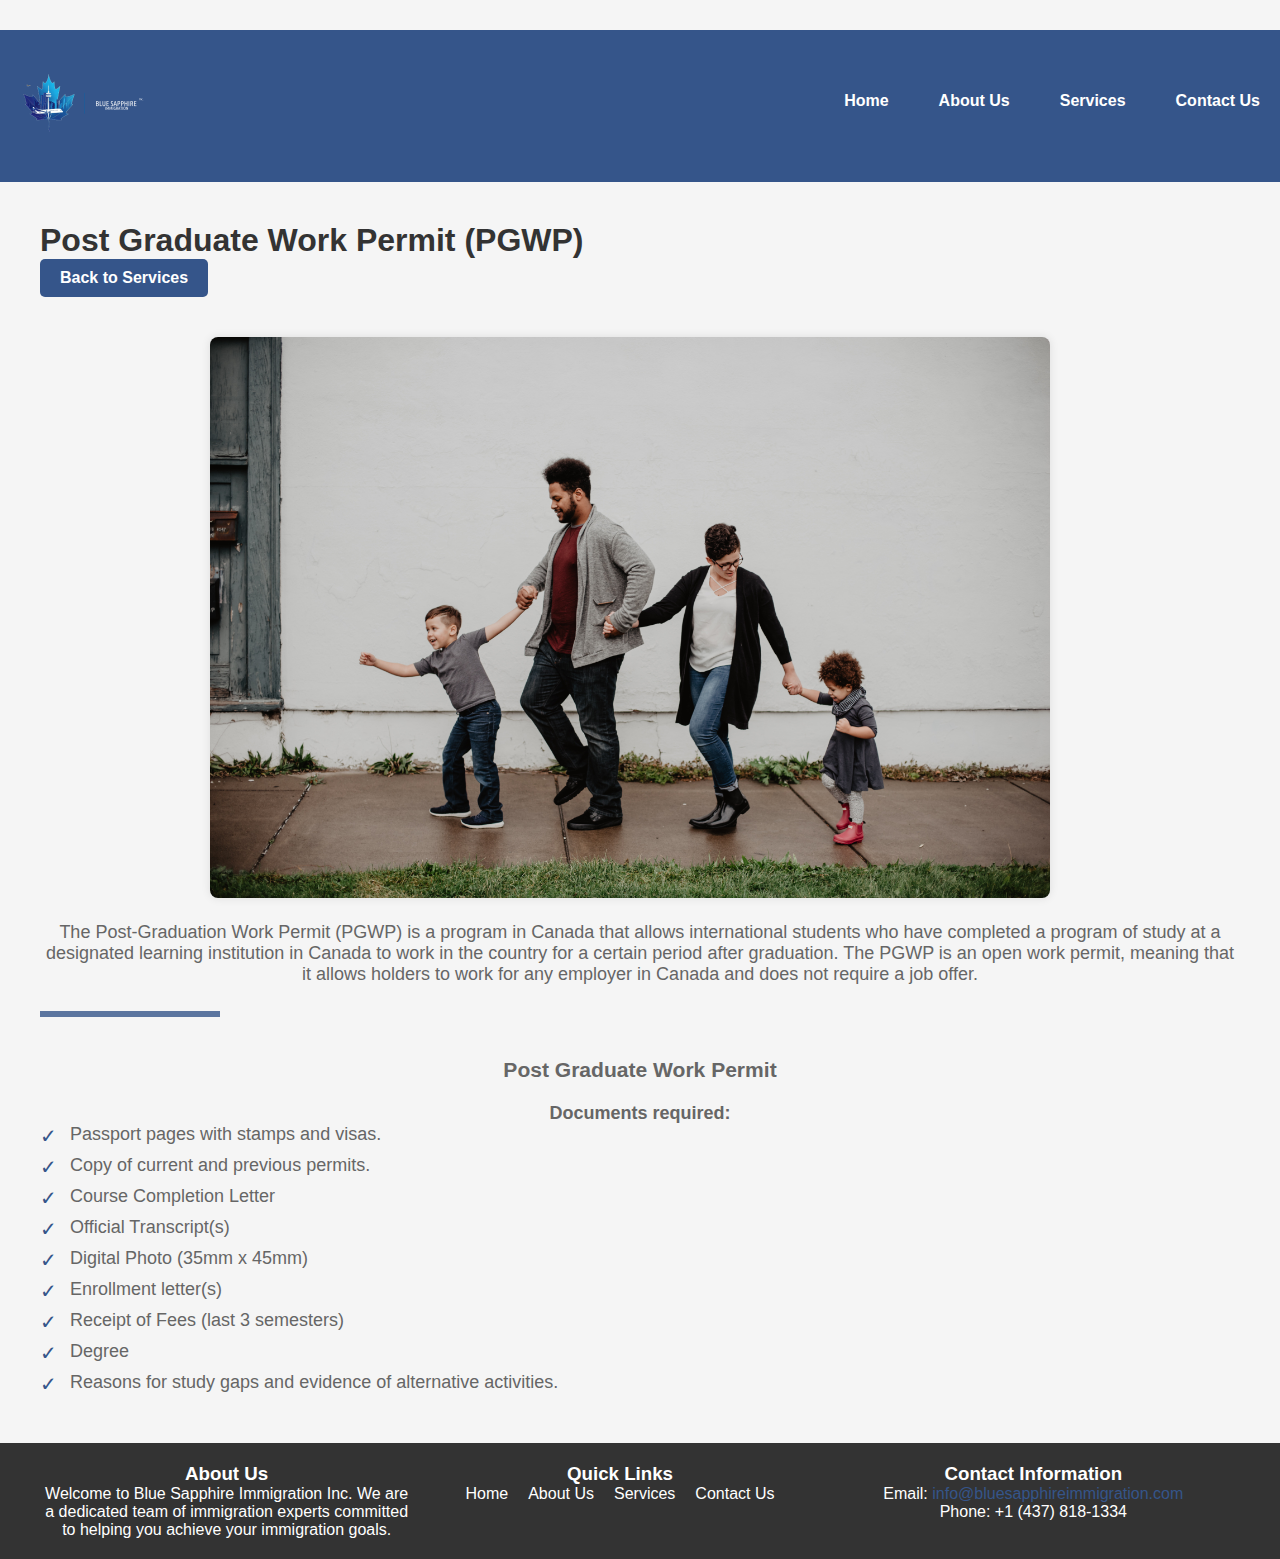
<file: pgwp.html>
<!DOCTYPE html>
<html lang="en">
<head>
    <meta charset="UTF-8">
    <meta name="viewport" content="width=device-width, initial-scale=1.0">
    <title>Work Permit Services</title>
    <link rel="stylesheet" href="styles.css">
</head>
<body>
    <header>
        <nav>
            <a href="index.html">
                <div class="logo">
                    <img src="blu.png" width="128" height="128" alt="BLUE SAPPHIRE">
                </div>
            </a>
            <ul class="nav-links">
                <li><a href="index.html">Home</a></li>
                <li><a href="about.html">About Us</a></li>
                <li><a href="services.html">Services</a></li>
                <li><a href="contact.html">Contact Us</a></li>
            </ul>
        </nav>
    </header>
    <section id="Work-Permit">
        <h1>Post Graduate Work Permit (PGWP)</h1>
        <a href="services.html" class="back-button">Back to Services</a>
        <div class="centered-content">
            <div class="centered-image">
                <img src="familyyy.jpg" width="500" height="300" alt="Express Entry">
            </div>
            <div class="image-description">
                <p>The Post-Graduation Work Permit (PGWP) is a program in Canada that allows international students who have completed a program of study at a designated learning institution in Canada to work in the country for a certain period after graduation. The PGWP is an open work permit, meaning that it allows holders to work for any employer in Canada and does not require a job offer.</p>
                <br>
                <hr>
                <br>
                <h3>Post Graduate Work Permit</h3>
                <br>
            
                <h4>Documents required:</h4>
                <ul>
                    <li>Passport pages with stamps and visas. </li>
                    <li>Copy of current and previous permits. </li>
                    <li>Course Completion Letter</li>
                    <li>Official Transcript(s) </li>
                    <li>Digital Photo (35mm x 45mm) </li>
                    <li>Enrollment letter(s)</li>
                    <li>Receipt of Fees (last 3 semesters) </li>
                    <li>Degree</li>
                    <li>Reasons for study gaps and evidence of alternative activities.</li>
                </ul>
            </div>
        </div>
    </section>

    <footer>
        <div class="footer-container">
            <div class="about-us">
                <h3>About Us</h3>
                <p>Welcome to Blue Sapphire Immigration Inc. We are a dedicated team of immigration experts committed to helping you achieve your immigration goals.</p>
            </div>
            <div class="quick-links">
                <h3>Quick Links</h3>
                <ul>
                    <a href="index.html">Home</a>
                    <a href="about.html">About Us</a>
                    <a href="services.html">Services</a>
                    <a href="contact.html">Contact Us</a>
                </ul>
            </div>
            <div class="contact-info">
                <h3>Contact Information</h3>
                <p>Email: <a href="mailto:info@bluesapphireimmigration.com">info@bluesapphireimmigration.com</a></p>
                <p>Phone: +1 (437) 818-1334</p>
            </div>
        </div>
    </footer>
</body>
</html>
</file>
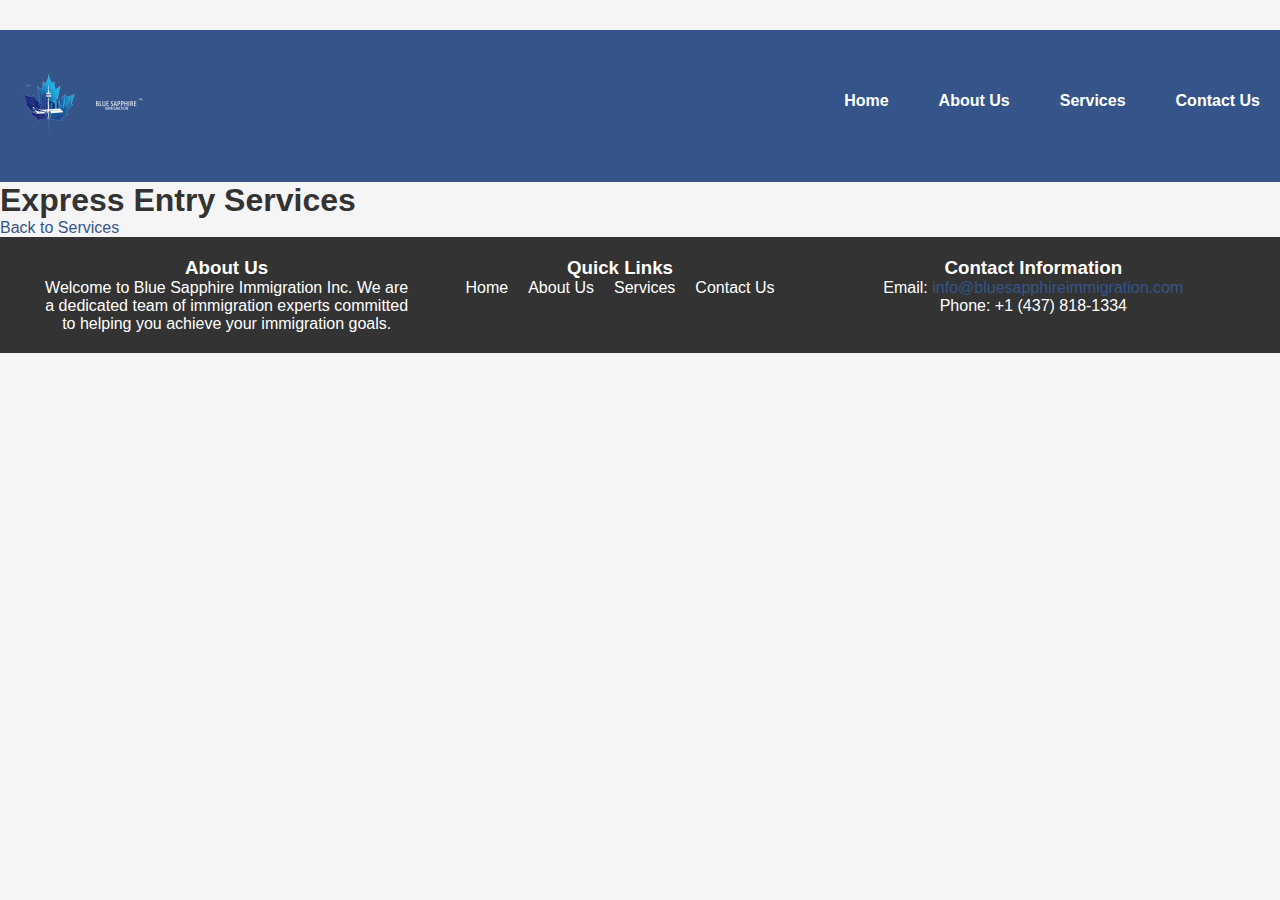
<file: pr.html>
<!DOCTYPE html>
<html lang="en">
<head>
    <meta charset="UTF-8">
    <meta name="viewport" content="width=device-width, initial-scale=1.0">
    <title>Express Entry Services</title>
    <link rel="stylesheet" href="styles.css">
</head>
<body>
    <header>
        <nav>
            <a href="index.html">
                <div class="logo">
                    <img src="blu.png" width="128" height="128" alt="BLUE SAPPHIRE">
                </div>
            </a>
            <ul class="nav-links">
                <li><a href="index.html">Home</a></li>
                <li><a href="about.html">About Us</a></li>
                <li><a href="services.html">Services</a></li>
                <li><a href="contact.html">Contact Us</a></li>
            </ul>
        </nav>
    </header>

    <section>
        <h1>Express Entry Services</h1>
        <!-- Detailed information about Express Entry service -->
        <a href="services.html">Back to Services</a>
    </section>

    <footer>
        <div class="footer-container">
            <div class="about-us">
                <h3>About Us</h3>
                <p>Welcome to Blue Sapphire Immigration Inc. We are a dedicated team of immigration experts committed to helping you achieve your immigration goals.</p>
            </div>
            <div class="quick-links">
                <h3>Quick Links</h3>
                <ul>
                    <a href="index.html">Home</a>
                    <a href="about.html">About Us</a>
                    <a href="services.html">Services</a>
                    <a href="contact.html">Contact Us</a>
                </ul>
            </div>
            <div class="contact-info">
                <h3>Contact Information</h3>
                <p>Email: <a href="mailto:info@bluesapphireimmigration.com">info@bluesapphireimmigration.com</a></p>
                <p>Phone: +1 (437) 818-1334</p>
            </div>
        </div>
    </footer>
</body>
</html>
</file>
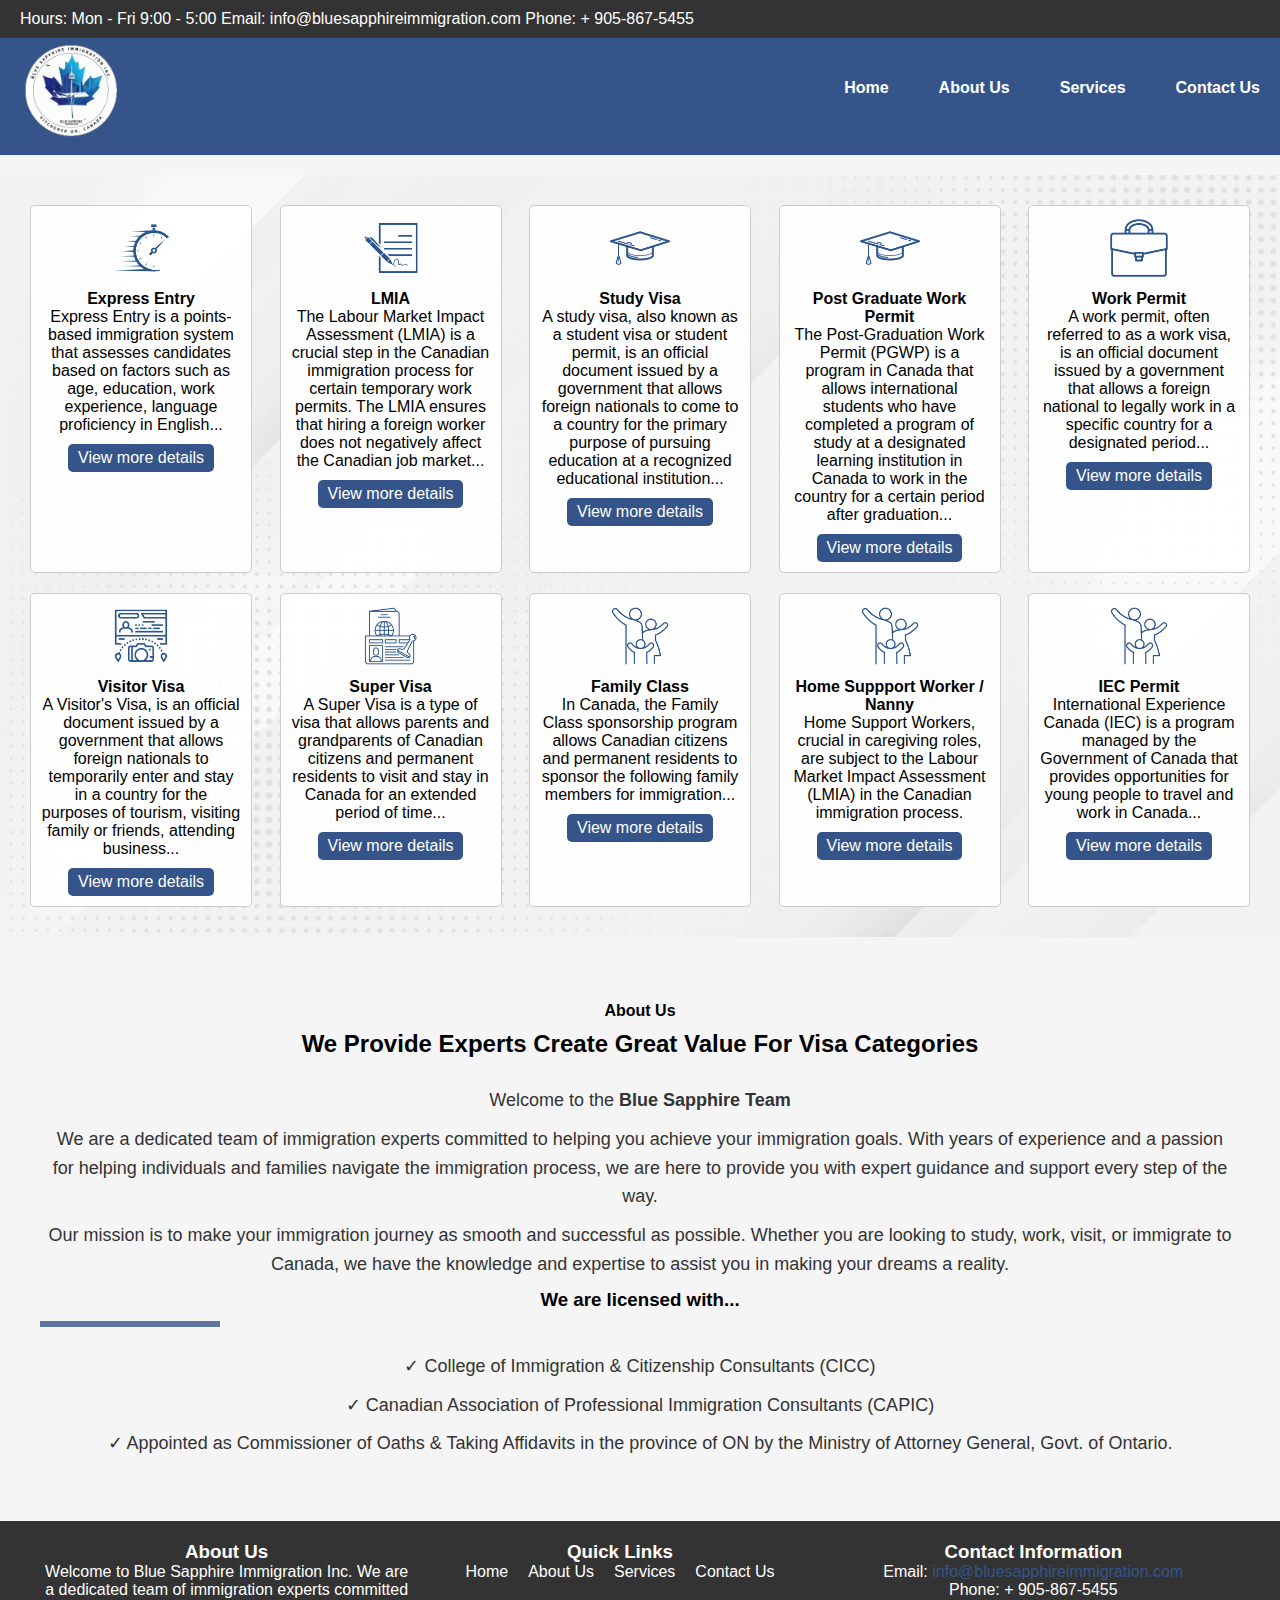
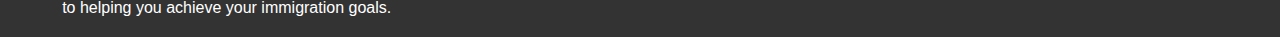
<file: services.html>
<!DOCTYPE html>
<html lang="en">
<head>
    <meta charset="UTF-8">
    <meta name="viewport" content="width=device-width, initial-scale=1.0">
    <title>Our Services - Your Immigration Business</title>
    <link rel="stylesheet" href="styles.css">
</head>
<body>
    <!-- Secondary Navigation -->
    <div class="secondary-nav" id="secondaryNav">
        <div class="contact-info">
            <span>Hours: Mon - Fri 9:00 - 5:00</span>
            <span>Email: info@bluesapphireimmigration.com</span>
            <span>Phone: + 905-867-5455</span>

        </div>
    </div>
    <header>
        <nav>
            <a href="index.html">
                <div class="logo">
                    <img src="bluesaphh2.png" width="102" height="101" alt="BLUE SAPPHIRE">
                </div>
            </a>
            <ul class="nav-links">
                <li><a href="index.html">Home</a></li>
                <li><a href="about.html">About Us</a></li>
                <li><a href="services.html">Services</a></li>
                <li><a href="contact.html">Contact Us</a></li>
            </ul>
        </nav>
    </header>

    <section id="services">

        <!-- Express Entry Service Card -->
        <div class="service-card">
            <img src="express.png" alt="Express Entry Icon" class="service-icon">
            <p class="service-text">Express Entry</p>
            Express Entry is a points-based immigration system that assesses candidates based on factors such as age, education, work experience, language proficiency in English...
            <a href="express.html" class="details-button">View more details</a>

        </div>
        
        <!-- LMIA Service Card -->
        <div class="service-card">
            <img src="pass.png" alt="LMIA Icon" class="service-icon">
            <p class="service-text">LMIA</p>
            The Labour Market Impact Assessment (LMIA) is a crucial step in the Canadian immigration process for certain temporary work permits. The LMIA ensures that hiring a foreign worker does not negatively affect the Canadian job market...
            <a href="lmia.html" class="details-button">View more details</a>

        </div>
        
        <!-- Permanent Residency Service Card 
        <div class="service-card">
            <img src="pr.png" alt="Permanent Residency Icon" class="service-icon">
            <p class="service-text">Permanent Residency</p>
            a status that allows individuals to live, work, study, and access most social benefits in a country on a long-term basis, without being a citizen of that country...
            <a href="pr.html" class="details-button">View more details</a>

        </div> -->
        
        <!-- Study Visa Service Card -->
        <div class="service-card">
            <img src="student.png" alt="Study Visa Icon" class="service-icon">
            <p class="service-text">Study Visa</p>
            A study visa, also known as a student visa or student permit, is an official document issued by a government that allows foreign nationals to come to a country for the primary purpose of pursuing education at a recognized educational institution...
            <a href="study.html" class="details-button">View more details</a>

        </div>

        <!-- Post Grad Visa Service Card -->
        <div class="service-card">
            <img src="student.png" alt="Study Visa Icon" class="service-icon">
            <p class="service-text">Post Graduate Work Permit</p>
            The Post-Graduation Work Permit (PGWP) is a program in Canada that allows international students who have completed a program of study at a designated learning institution in Canada to work in the country for a certain period after graduation...
            <a href="pgwp.html" class="details-button">View more details</a>

        </div>
        
        <!-- Work Permit Service Card -->
        <div class="service-card">
            <img src="work.png" alt="Work Permit Icon" class="service-icon">
            <p class="service-text">Work Permit</p>
            A work permit, often referred to as a work visa, is an official document issued by a government that allows a foreign national to legally work in a specific country for a designated period...
            <a href="work.html" class="details-button">View more details</a>

        </div>
        
        <!-- Visitor Visa Service Card -->
        <div class="service-card">
            <img src="visitor.png" alt="Visitor Visa Icon" class="service-icon">
            <p class="service-text">Visitor Visa</p>
            A Visitor's Visa, is an official document issued by a government that allows foreign nationals to temporarily enter and stay in a country for the purposes of tourism, visiting family or friends, attending business...
            <a href="visitor.html" class="details-button">View more details</a>

        </div>
        
        <!-- Super Visa Service Card -->
        <div class="service-card">
            <img src="super.png" alt="Super Visa Icon" class="service-icon">
            <p class="service-text">Super Visa</p>
            A Super Visa is a type of visa that allows parents and grandparents of Canadian citizens and permanent residents to visit and stay in Canada for an extended period of time...
            <a href="super.html" class="details-button">View more details</a>

        </div>
        
        <!-- Family Class Service Card -->
        <div class="service-card">
            <img src="family.png" alt="Family Class Icon" class="service-icon">
            <p class="service-text">Family Class</p>
            In Canada, the Family Class sponsorship program allows Canadian citizens and permanent residents to sponsor the following family members for immigration...
            <a href="family.html" class="details-button">View more details</a>
        </div>

        <!-- HSW Service Card-->
        <div class="service-card">
            <img src="family.png" alt="Family Class Icon" class="service-icon">
            <p class="service-text">Home Suppport Worker / Nanny</p>
            Home Support Workers, crucial in caregiving roles, are subject to the Labour Market Impact Assessment (LMIA) in the Canadian immigration process.
            <a href="hsw.html" class="details-button">View more details</a>
        </div>

        <!-- IEC Service Card-->
        <div class="service-card">
            <img src="family.png" alt="Family Class Icon" class="service-icon">
            <p class="service-text">IEC Permit</p>
            International Experience Canada (IEC) is a program managed by the Government of Canada that provides opportunities for young people to travel and work in Canada...
            <a href="iec.html" class="details-button">View more details</a>
        </div>

    </section>
    <!-- Secondary Navigation -->
    <section id="about" class="about">
        <div class="about-text">
            <h4>About Us</h4>
            <h2>We Provide Experts Create Great Value For Visa Categories</h2>
            <br>
            <p>Welcome to the <strong>Blue Sapphire Team</strong></p>
            <p>We are a dedicated team of immigration experts committed to helping you achieve your immigration goals. With years of experience and a passion for helping individuals and families navigate the immigration process, we are here to provide you with expert guidance and support every step of the way.</p>
            <p>Our mission is to make your immigration journey as smooth and successful as possible. Whether you are looking to study, work, visit, or immigrate to Canada, we have the knowledge and expertise to assist you in making your dreams a reality.</p>
            <h3>We are licensed with...</h3>
            <hr>
            <p><span>&#10003;</span>
                College of Immigration & Citizenship Consultants (CICC)</p>
            <p><span>&#10003;</span>
                Canadian Association of Professional Immigration Consultants (CAPIC)</p>
            <p><span>&#10003;</span>
                Appointed as Commissioner of Oaths & Taking Affidavits in the province of ON by the Ministry of Attorney General, Govt. of Ontario. </p>    
            <br> 
            
        </div>
    </section>

    <footer>
        <div class="footer-container">
            <div class="about-us">
                <h3>About Us</h3>
                <p>Welcome to Blue Sapphire Immigration Inc. We are a dedicated team of immigration experts committed to helping you achieve your immigration goals.</p>
            </div>
            <div class="quick-links">
                <h3>Quick Links</h3>
                <ul>
                    <a href="index.html">Home</a>
                    <a href="about.html">About Us</a>
                    <a href="services.html">Services</a>
                    <a href="contact.html">Contact Us</a>
                </ul>
            </div>
            <div class="contact-info">
                <h3>Contact Information</h3>
                <p>Email: <a href="mailto:info@bluesapphireimmigration.com">info@bluesapphireimmigration.com</a></p>
                <p>Phone: + 905-867-5455</p>
            </div>
        </div>
    </footer>

    <script src="script.js"></script>
</body>
</html>
</file>
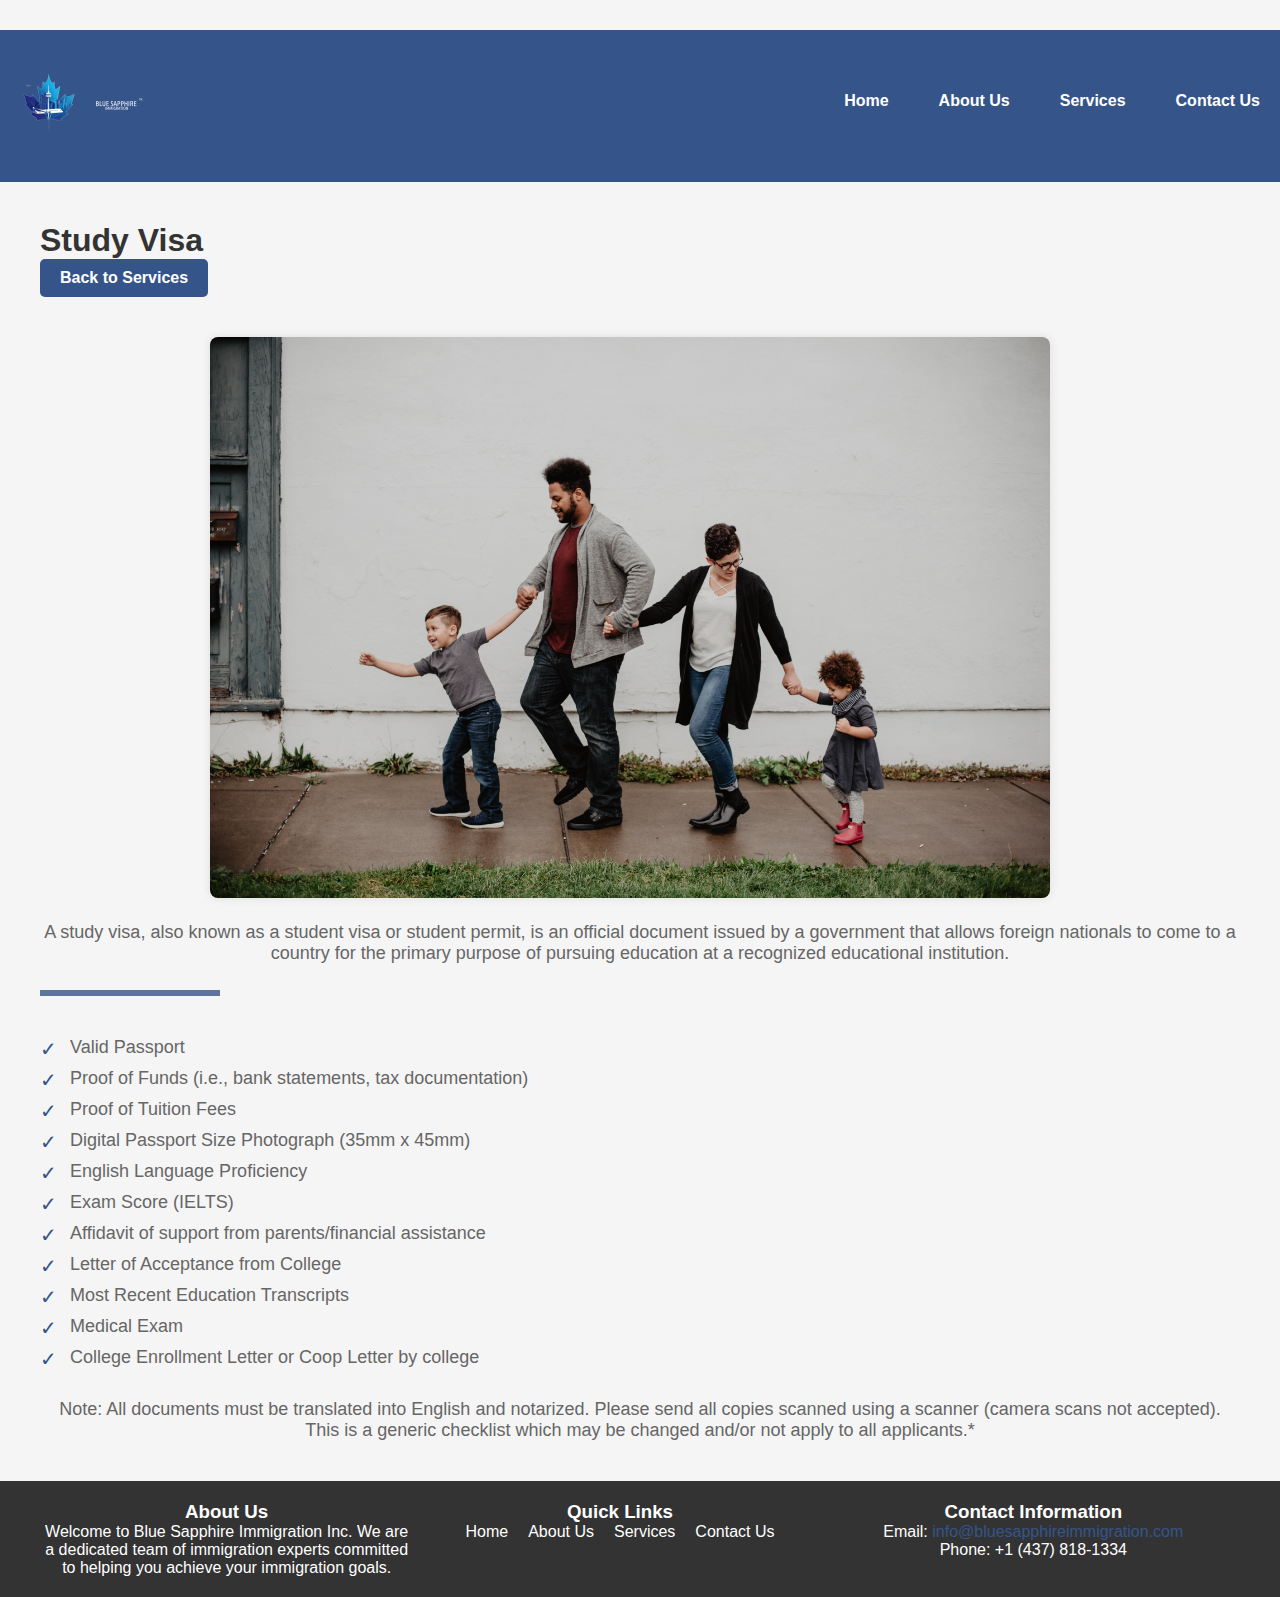
<file: study.html>
<!DOCTYPE html>
<html lang="en">
<head>
    <meta charset="UTF-8">
    <meta name="viewport" content="width=device-width, initial-scale=1.0">
    <title>Express Entry Services</title>
    <link rel="stylesheet" href="styles.css">
</head>
<body>
    <header>
        <nav>
            <a href="index.html">
                <div class="logo">
                    <img src="blu.png" width="128" height="128" alt="BLUE SAPPHIRE">
                </div>
            </a>
            <ul class="nav-links">
                <li><a href="index.html">Home</a></li>
                <li><a href="about.html">About Us</a></li>
                <li><a href="services.html">Services</a></li>
                <li><a href="contact.html">Contact Us</a></li>
            </ul>
        </nav>
    </header>

    <section id="Work-Permit">
        <h1>Study Visa</h1>
        <a href="services.html" class="back-button">Back to Services</a>
        <div class="centered-content">
            <div class="centered-image">
                <img src="familyyy.jpg" width="500" height="300" alt="Express Entry">
            </div>
            <div class="image-description">
                <p>A study visa, also known as a student visa or student permit, is an official document issued by a government that allows foreign nationals to come to a country for the primary purpose of pursuing education at a recognized educational institution.</p>
                <br>
                <hr>
                <br>
                <ul>
                    <li>Valid Passport</li>
                    <li>Proof of Funds (i.e., bank statements, tax documentation)</li>
                    <li>Proof of Tuition Fees</li>
                    <li>Digital Passport Size Photograph (35mm x 45mm)</li>
                    <li>English Language Proficiency</li>
                    <li>Exam Score (IELTS)</li>
                    <li>Affidavit of support from parents/financial assistance</li>
                    <li>Letter of Acceptance from College</li>
                    <li>Most Recent Education Transcripts</li>
                    <li>Medical Exam</li>
                    <li>College Enrollment Letter or Coop Letter by college</li>                    
                </ul>
                <br>
                Note: All documents must be translated into English and notarized. Please send all copies scanned using a scanner (camera scans not accepted). This is a generic checklist which may be changed and/or not apply to all applicants.* 
            </div>
        </div>
    </section>
    

    <footer>
        <div class="footer-container">
            <div class="about-us">
                <h3>About Us</h3>
                <p>Welcome to Blue Sapphire Immigration Inc. We are a dedicated team of immigration experts committed to helping you achieve your immigration goals.</p>
            </div>
            <div class="quick-links">
                <h3>Quick Links</h3>
                <ul>
                    <a href="index.html">Home</a>
                    <a href="about.html">About Us</a>
                    <a href="services.html">Services</a>
                    <a href="contact.html">Contact Us</a>
                </ul>
            </div>
            <div class="contact-info">
                <h3>Contact Information</h3>
                <p>Email: <a href="mailto:info@bluesapphireimmigration.com">info@bluesapphireimmigration.com</a></p>
                <p>Phone: +1 (437) 818-1334</p>
            </div>
        </div>
    </footer>
</body>
</html>
</file>
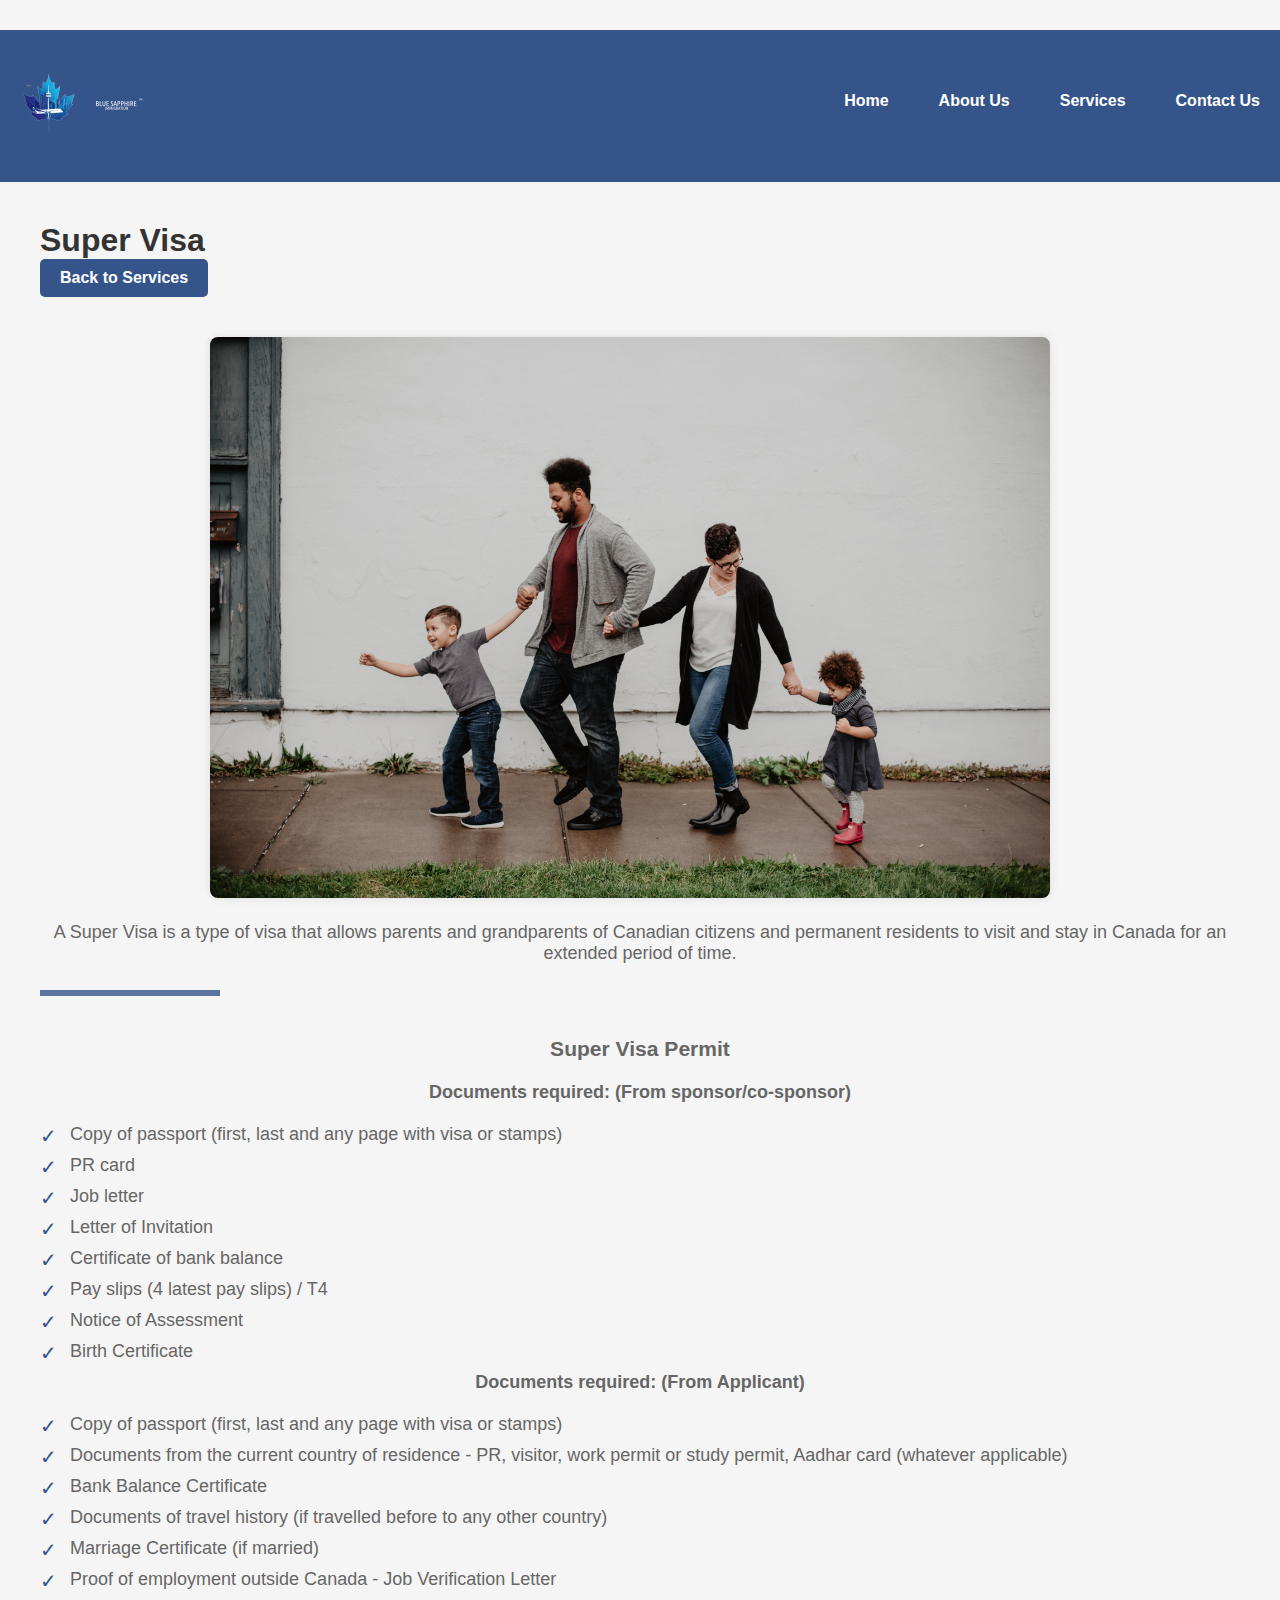
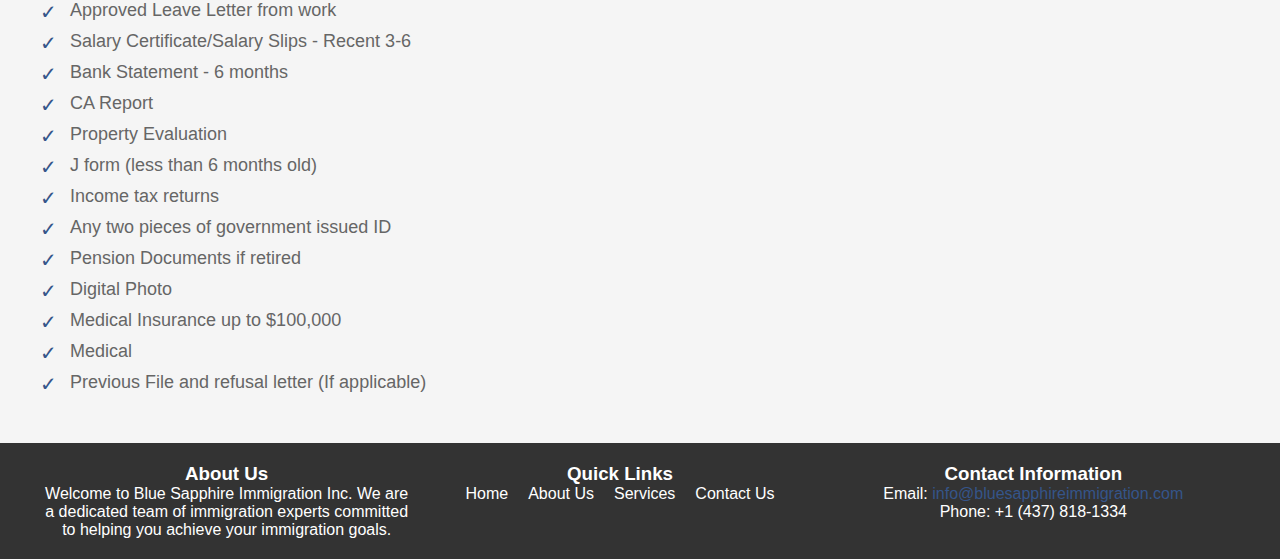
<file: super.html>
<!DOCTYPE html>
<html lang="en">
<head>
    <meta charset="UTF-8">
    <meta name="viewport" content="width=device-width, initial-scale=1.0">
    <title>Express Entry Services</title>
    <link rel="stylesheet" href="styles.css">
</head>
<body>
    <header>
        <nav>
            <a href="index.html">
                <div class="logo">
                    <img src="blu.png" width="128" height="128" alt="BLUE SAPPHIRE">
                </div>
            </a>
            <ul class="nav-links">
                <li><a href="index.html">Home</a></li>
                <li><a href="about.html">About Us</a></li>
                <li><a href="services.html">Services</a></li>
                <li><a href="contact.html">Contact Us</a></li>
            </ul>
        </nav>
    </header>

    <section id="Work-Permit">
        <h1>Super Visa </h1>
        <a href="services.html" class="back-button">Back to Services</a>
        <div class="centered-content">
            <div class="centered-image">
                <img src="familyyy.jpg" width="500" height="300" alt="Express Entry">
            </div>
            <div class="image-description">
                <p>A Super Visa is a type of visa that allows parents and grandparents of Canadian citizens and permanent residents to visit and stay in Canada for an extended period of time.</p>
                <br>
                <hr>
                <br>
                <h3>Super Visa Permit</h3>
                <br>
            
                <h4>Documents required: (From sponsor/co-sponsor) </h4>
                <br>
                <ul>
                    <li>Copy of passport (first, last and any page with visa or stamps)</li>
                    <li>PR card</li>
                    <li>Job letter</li>
                    <li>Letter of Invitation</li>
                    <li>Certificate of bank balance</li>
                    <li>Pay slips (4 latest pay slips) / T4</li>
                    <li>Notice of Assessment</li>
                    <li>Birth Certificate</li>
                    
                </ul>
                <h4>Documents required: (From Applicant)</h4>
                <br>
                <ul>
                    <li>Copy of passport (first, last and any page with visa or stamps)</li>
                    <li>Documents from the current country of residence - PR, visitor, work permit or study permit, Aadhar card (whatever applicable)</li>
                    <li>Bank Balance Certificate</li>
                    <li>Documents of travel history (if travelled before to any other country)</li>
                    <li>Marriage Certificate (if married)</li>
                    <li>Proof of employment outside Canada - Job Verification Letter</li>
                    <li>Approved Leave Letter from work</li>
                    <li>Salary Certificate/Salary Slips - Recent 3-6</li>
                    <li>Bank Statement - 6 months</li>
                    <li>CA Report</li>
                    <li>Property Evaluation</li>
                    <li>J form (less than 6 months old)</li>
                    <li>Income tax returns</li>
                    <li>Any two pieces of government issued ID</li>
                    <li>Pension Documents if retired</li>
                    <li>Digital Photo</li>
                    <li>Medical Insurance up to $100,000</li>
                    <li>Medical</li>
                    <li>Previous File and refusal letter (If applicable)</li>
                </ul>
            </div>
        </div>
    </section>

    <footer>
        <div class="footer-container">
            <div class="about-us">
                <h3>About Us</h3>
                <p>Welcome to Blue Sapphire Immigration Inc. We are a dedicated team of immigration experts committed to helping you achieve your immigration goals.</p>
            </div>
            <div class="quick-links">
                <h3>Quick Links</h3>
                <ul>
                    <a href="index.html">Home</a>
                    <a href="about.html">About Us</a>
                    <a href="services.html">Services</a>
                    <a href="contact.html">Contact Us</a>
                </ul>
            </div>
            <div class="contact-info">
                <h3>Contact Information</h3>
                <p>Email: <a href="mailto:info@bluesapphireimmigration.com">info@bluesapphireimmigration.com</a></p>
                <p>Phone: +1 (437) 818-1334</p>
            </div>
        </div>
    </footer>
</body>
</html>
</file>
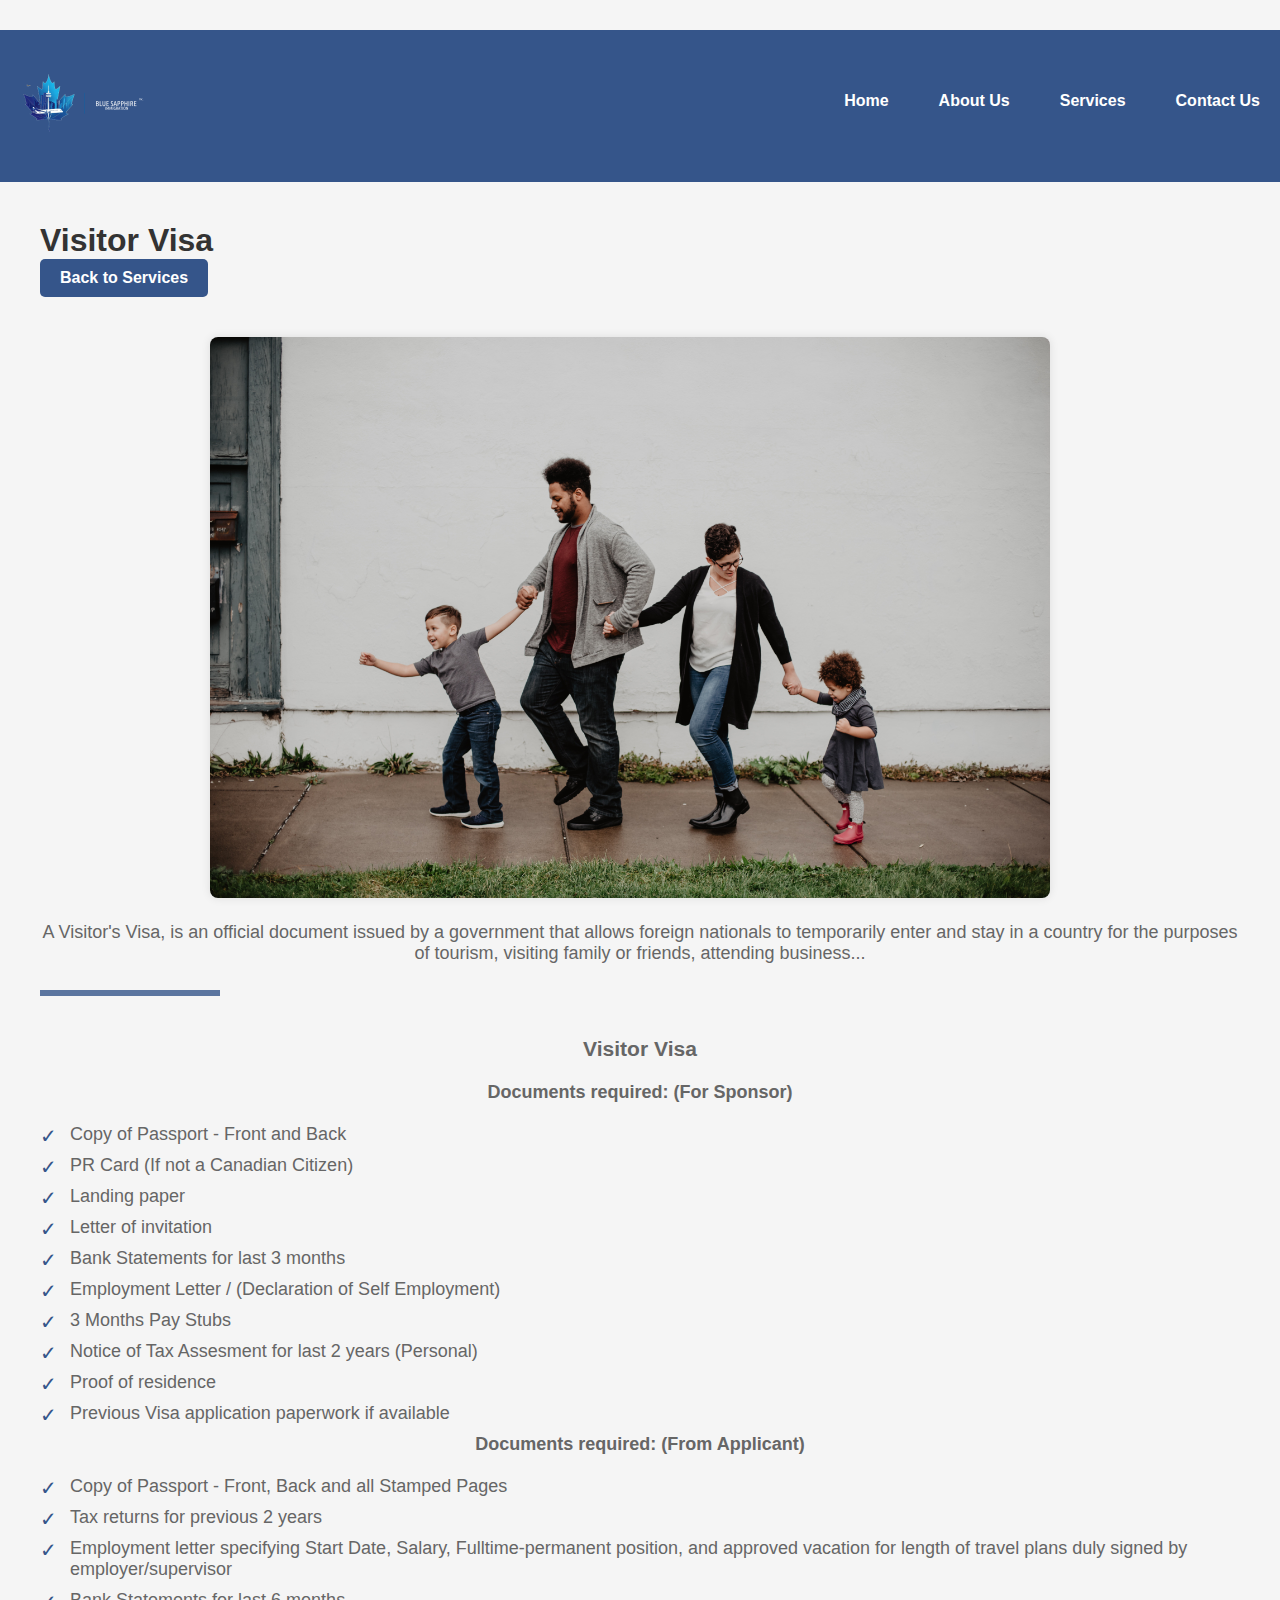
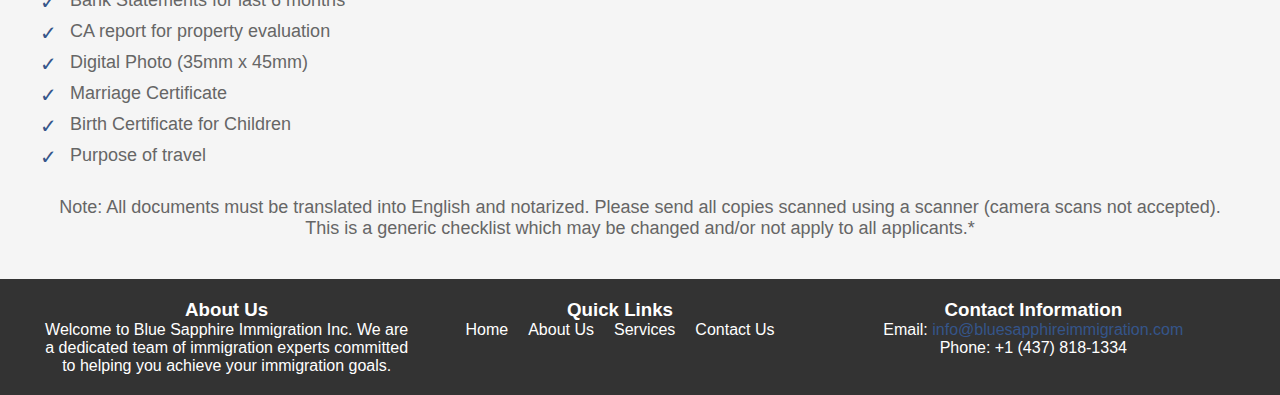
<file: visitor.html>
<!DOCTYPE html>
<html lang="en">
<head>
    <meta charset="UTF-8">
    <meta name="viewport" content="width=device-width, initial-scale=1.0">
    <title>Express Entry Services</title>
    <link rel="stylesheet" href="styles.css">
</head>
<body>
    <header>
        <nav>
            <a href="index.html">
                <div class="logo">
                    <img src="blu.png" width="128" height="128" alt="BLUE SAPPHIRE">
                </div>
            </a>
            <ul class="nav-links">
                <li><a href="index.html">Home</a></li>
                <li><a href="about.html">About Us</a></li>
                <li><a href="services.html">Services</a></li>
                <li><a href="contact.html">Contact Us</a></li>
            </ul>
        </nav>
    </header>

    <section id="Work-Permit">
        <h1>Visitor Visa </h1>
        <a href="services.html" class="back-button">Back to Services</a>
        <div class="centered-content">
            <div class="centered-image">
                <img src="familyyy.jpg" width="500" height="300" alt="Express Entry">
            </div>
            <div class="image-description">
                <p>A Visitor's Visa, is an official document issued by a government that allows foreign nationals to temporarily enter and stay in a country for the purposes of tourism, visiting family or friends, attending business...</p>
                <br>
                <hr>
                <br>
                <h3>Visitor Visa</h3>
                <br>
            
                <h4>Documents required: (For Sponsor) </h4>
                <br>
                <ul>
                    <li>Copy of Passport - Front and Back </li>
                    <li>PR Card (If not a Canadian Citizen)</li>
                    <li>Landing paper</li>
                    <li>Letter of invitation</li>
                    <li>Bank Statements for last 3 months</li>
                    <li>Employment Letter / (Declaration of Self Employment)</li>      
                    <li>3 Months Pay Stubs</li>             
                    <li>Notice of Tax Assesment for last 2 years (Personal)</li>             
                    <li>Proof of residence</li>             
                    <li>Previous Visa application paperwork if available</li>             
                </ul>
                
                <h4>Documents required: (From Applicant)</h4>
                <br>
                <ul>
                    <li>Copy of Passport - Front, Back and all Stamped Pages</li>
                    <li>Tax returns for previous 2 years</li>        
                    <li>Employment letter specifying Start Date, Salary, Fulltime-permanent position, and approved vacation for length of travel plans duly signed by employer/supervisor</li>        
                    <li>Bank Statements for last 6 months</li>        
                    <li>CA report for property evaluation</li>        
                    <li>Digital Photo (35mm x 45mm)</li>        
                    <li>Marriage Certificate</li>        
                    <li>Birth Certificate for Children</li>        
                    <li>Purpose of travel</li>        
                </ul>
                <br>                
               Note: All documents must be translated into English and notarized. Please send all copies scanned using a scanner (camera scans not accepted). This is a generic checklist which may be changed and/or not apply to all applicants.* 
            </div>
        </div>
    </section>
    

    <footer>
        <div class="footer-container">
            <div class="about-us">
                <h3>About Us</h3>
                <p>Welcome to Blue Sapphire Immigration Inc. We are a dedicated team of immigration experts committed to helping you achieve your immigration goals.</p>
            </div>
            <div class="quick-links">
                <h3>Quick Links</h3>
                <ul>
                    <a href="index.html">Home</a>
                    <a href="about.html">About Us</a>
                    <a href="services.html">Services</a>
                    <a href="contact.html">Contact Us</a>
                </ul>
            </div>
            <div class="contact-info">
                <h3>Contact Information</h3>
                <p>Email: <a href="mailto:info@bluesapphireimmigration.com">info@bluesapphireimmigration.com</a></p>
                <p>Phone: +1 (437) 818-1334</p>
            </div>
        </div>
    </footer>
</body>
</html>
</file>
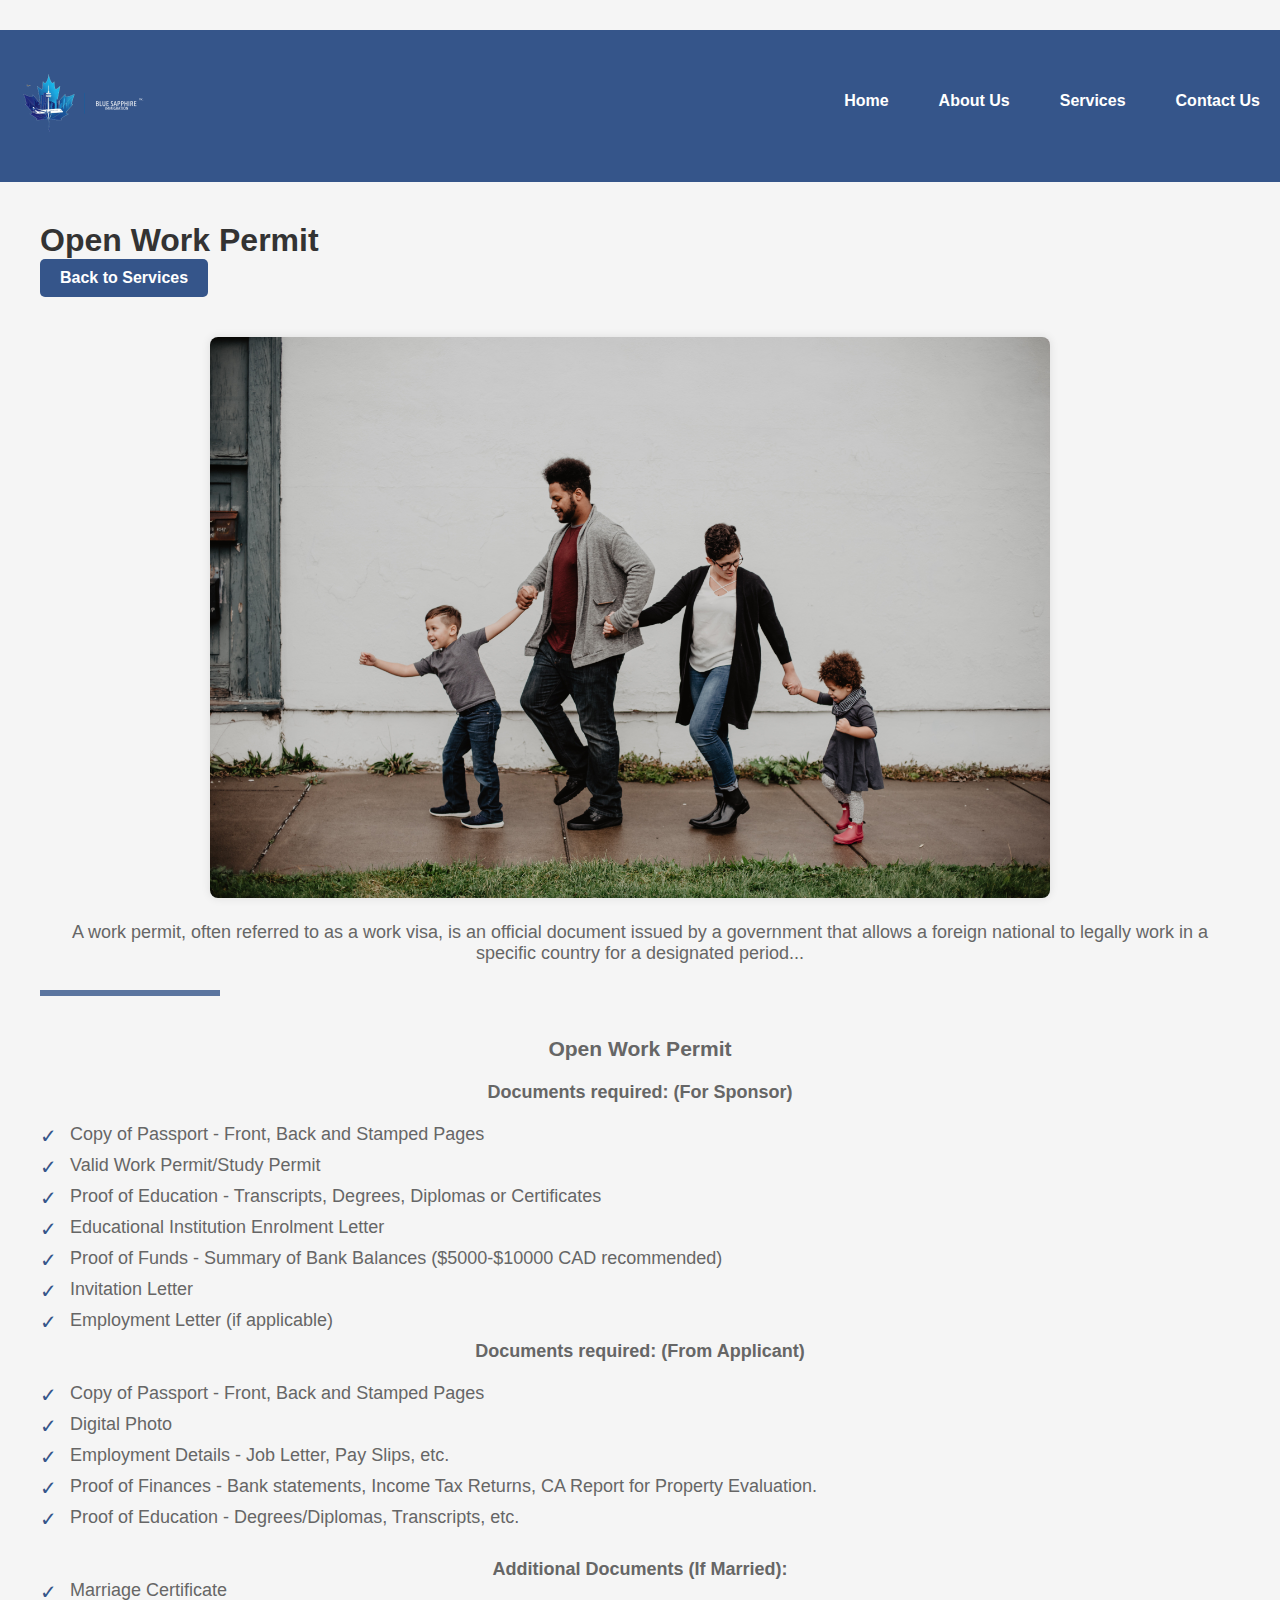
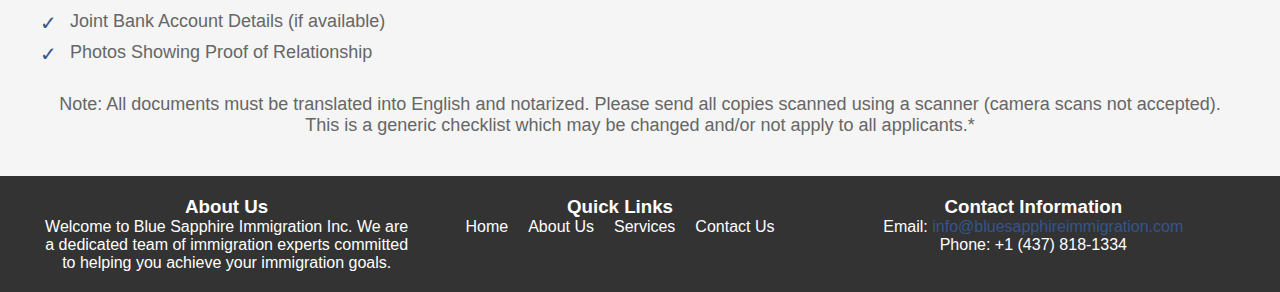
<file: work.html>
<!DOCTYPE html>
<html lang="en">
<head>
    <meta charset="UTF-8">
    <meta name="viewport" content="width=device-width, initial-scale=1.0">
    <title>Express Entry Services</title>
    <link rel="stylesheet" href="styles.css">
</head>
<body>
    <header>
        <nav>
            <a href="index.html">
                <div class="logo">
                    <img src="blu.png" width="128" height="128" alt="BLUE SAPPHIRE">
                </div>
            </a>
            <ul class="nav-links">
                <li><a href="index.html">Home</a></li>
                <li><a href="about.html">About Us</a></li>
                <li><a href="services.html">Services</a></li>
                <li><a href="contact.html">Contact Us</a></li>
            </ul>
        </nav>
    </header>

    <section id="Work-Permit">
        <h1>Open Work Permit </h1>
        <a href="services.html" class="back-button">Back to Services</a>
        <div class="centered-content">
            <div class="centered-image">
                <img src="familyyy.jpg" width="500" height="300" alt="Express Entry">
            </div>
            <div class="image-description">
                <p>A work permit, often referred to as a work visa, is an official document issued by a government that allows a foreign national to legally work in a specific country for a designated period...</p>
                <br>
                <hr>
                <br>
                <h3>Open Work Permit</h3>
                <br>
            
                <h4>Documents required: (For Sponsor) </h4>
                <br>
                <ul>
                    <li>Copy of Passport - Front, Back and Stamped Pages</li>
                    <li>Valid Work Permit/Study Permit </li>
                    <li>Proof of Education - Transcripts, Degrees, Diplomas or Certificates</li>
                    <li>Educational Institution Enrolment Letter</li>
                    <li>Proof of Funds - Summary of Bank Balances ($5000-$10000 CAD recommended)</li>
                    <li>Invitation Letter</li>
                    <li>Employment Letter (if applicable) </li>                   
                </ul>
                
                <h4>Documents required: (From Applicant)</h4>
                <br>
                <ul>
                    <li>Copy of Passport - Front, Back and Stamped Pages</li>
                    <li>Digital Photo </li>
                    <li>Employment Details - Job Letter, Pay Slips, etc. </li>
                    <li>Proof of Finances - Bank statements, Income Tax Returns, CA Report for Property Evaluation. </li>
                    <li>Proof of Education - Degrees/Diplomas, Transcripts, etc. </li>                    
                </ul>
                <br>
                <h4>Additional Documents (If Married):</h4>
                <ul>
                    <li>Marriage Certificate </li>
                    <li>Joint Bank Account Details (if available) </li>
                    <li>Photos Showing Proof of Relationship</li>
                </ul>
                <br>                
               Note: All documents must be translated into English and notarized. Please send all copies scanned using a scanner (camera scans not accepted). This is a generic checklist which may be changed and/or not apply to all applicants.* 
            </div>
        </div>
    </section>
    

    <footer>
        <div class="footer-container">
            <div class="about-us">
                <h3>About Us</h3>
                <p>Welcome to Blue Sapphire Immigration Inc. We are a dedicated team of immigration experts committed to helping you achieve your immigration goals.</p>
            </div>
            <div class="quick-links">
                <h3>Quick Links</h3>
                <ul>
                    <a href="index.html">Home</a>
                    <a href="about.html">About Us</a>
                    <a href="services.html">Services</a>
                    <a href="contact.html">Contact Us</a>
                </ul>
            </div>
            <div class="contact-info">
                <h3>Contact Information</h3>
                <p>Email: <a href="mailto:info@bluesapphireimmigration.com">info@bluesapphireimmigration.com</a></p>
                <p>Phone: +1 (437) 818-1334</p>
            </div>
        </div>
    </footer>
</body>
</html>
</file>
<file: styles.css>
/* Add your CSS styles here to customize the appearance of your webpage */

/* Reset default margin and padding for all elements */
/* Add your CSS styles here to customize the appearance of your webpage */

/* Reset default margin and padding for all elements */
* {
    margin: 0;
    padding: 0;
}

body {
    font-family: Arial, sans-serif;
    background-color: #f5f5f5; /* Set a background color for the body */
    padding-top: 30px; /* Add padding to the top to account for the secondary navigation */

}
hr {
    position: relative;
    top: 5px;
    border: none;
    height: 6px;
    width: 15%;
    background: #35558a;
    opacity: 80%;
    margin-bottom: 25px;
}

@media (max-width: 767px) {
    body {
        padding-top: 50px; /* Add more padding for smaller screens */
    }
}

header {
    background-color: #35558a;
    color: white;
    padding: 10px 0;
}

nav {
    display: flex;
    justify-content: space-between;
    align-items: center;
    padding: 0 20px; /* Add left and right padding */

}

.nav-links {
    list-style: none;
    display: flex;
}

.nav-links li {
    margin-left: 20px;
}

.nav-links a {
    text-decoration: none;
    color: white;
    font-weight: bold;
}

/* Style for the main content section */
#Work-Permit {
    padding: 40px; /* Add padding to the content section */
}

.centered-content {
    display: flex;
    flex-direction: column;
    align-items: center;
    text-align: center;
}

h1 {
    color: #333;
}

a {
    color: #35558a;
    text-decoration: none;
}

a:hover {
    text-decoration: underline;
}

.centered-image img {
    width: 100%;
    height: auto;
    border-radius: 8px; /* Add a border-radius for rounded corners */
    box-shadow: 0 0 10px rgba(0, 0, 0, 0.1); /* Add a subtle box shadow */
}

.image-description {
    margin-top: 20px;
}

ul {
    list-style-type: disc; /* Use disc bullets for the list */
    text-align: left; /* Align list items to the left */
}
/* Add this to your CSS file (styles.css) */

ul {
    list-style-type: none; /* Remove default list styles */
    padding-left: 0; /* Remove default padding */
}

ul li {
    position: relative; /* Position for pseudo-element */
    padding-left: 30px; /* Space for the checkbox */
    margin-bottom: 10px; /* Adjust spacing between items */
}

ul li::before {
    content: '\2713'; /* Unicode checkmark character */
    color: #35558a; /* Checkmark color */
    font-size: 20px;
    position: absolute;
    left: 0;
    top: 0;
}

/* Adjust the color and font size as needed */


/* Footer styles */
footer {
    background-color: #333;
    color: white;
    text-align: center;
    padding: 10px 0;
}

/* Responsive styles for smaller screens */
@media screen and (max-width: 768px) {
    .nav-links {
        flex-direction: column;
        align-items: center;
    }

    .nav-links li {
        margin-left: 0;
        margin-bottom: 10px;
    }
}

/* Style for the main image section */
.main-image-container {
    background-image: url('main3.jpg'); /* Replace with your image path */
    background-size: cover;
    background-position: center;
    width: 100%;
    height: 90vh;
    overflow: hidden;
    display: flex;
    justify-content: center;
    align-items: center;
}
#intro {
    background-color: #f7f7f7; /* Set the background color */
    padding: 40px; /* Add padding to the section */
    text-align: center; /* Center the text horizontally */
}

#intro h2 {
    font-size: 32px; /* Set the font size for the heading */
    color: #333; /* Set the text color */
}
#about h4{
    text-align: center; /* Center the text horizontally */
    padding: 5px; /* Add padding to the section */
}
#about h2{
    padding: 5px; /* Add padding to the section */
    text-align: center; /* Center the text horizontally */
}
#about h3 {
    text-align: center; /* Center the text horizontally */
    padding: 5px; /* Add padding to the section */
}
#about p {
    text-align: center; /* Center the text horizontally */
    padding: 5px; /* Add padding to the section */
}
.about {
    display: flex;
    align-items: center;
    justify-content: space-between;
    padding: 20px;
}

.about-image-container {
    flex: 1;
    margin-right: 20px; /* Add some spacing between the image and text */
       

}

/* Add this to your CSS file (styles.css) */

.about-image-container img {
    width: 85%;
    height: auto; /* Maintain aspect ratio */
    border-radius: 10px; /* Add rounded corners */
    box-shadow: 0 4px 8px rgba(0, 0, 0, 0.1); /* Add a subtle box shadow */
}

/* Media query for smaller screens (e.g., mobile) */
@media only screen and (max-width: 768px) {
    .about-image-container img {
        display: none; /* Hide the image on smaller screens */
        /* Alternatively, you can set a maximum width for the image */
        /* max-width: 100%; */
    }

    .about {
        flex-direction: column; /* Stack items vertically on smaller screens */
        align-items: center; /* Center items horizontally */
        text-align: center; /* Center text within the container */
    }

    .about-text {
        flex: 1; /* Make the text take full width on smaller screens */
        margin-top: 20px; /* Add spacing at the top */
    }
}
.about-text {
    flex: 2;
    padding: 20px; /* Add padding for better spacing */
}

.about-text p {
    font-size: 18px;
    line-height: 1.6;
    color: #333;
}

/* Style for the text overlay */
.image-text {
    background-color: rgba(0, 0, 0, 0.7);
    color: white;
    padding: 10px 20px;
    font-size: 24px;
    font-weight: bold;
}

/* Add this to your CSS file (styles.css) */
.contact-button {
    display: inline-block;
    background-color: #35558a;
    color: white;
    padding: 10px 20px;
    text-decoration: none;
    font-weight: bold;
    border-radius: 5px;
    transition: background-color 0.3s ease-in-out;
}

.contact-button:hover {
    background-color: #263d62;

}

.text-and-button-container {
    display: flex;
    flex-direction: column;
    align-items: center;
    justify-content: center;
    height: 100%; /* Ensure it takes the full height of the parent container */
    text-align: center; /* Center text horizontally */
    position: relative; /* Add relative positioning */
}
#servtext{
    padding: 0 30px;
}

/* Style for service cards */
#services {
    display: flex;
    flex-wrap: wrap;
    justify-content: space-between; /* Distribute cards evenly */
    margin: 20px 0px; /* Adjust margin for spacing */
    background-image: url('main5.jpg'); /* Add your background image path */
    background-size: cover; /* Make the background image cover the section */
    background-position: center; /* Center the background image vertically */
    padding: 20px; /* Add padding to separate cards from the background */
    box-sizing: border-box; /* Include padding in the total width */
}

/* Style for service cards */
.service-card {
    display: flex;
    flex-direction: column;
    align-items: center;
    text-align: center;
    padding: 10px;
    background-color: rgba(255, 255, 255, 0.9); /* Adjust the alpha value (0.9) to make it slightly opaque */
    border: 1px solid #ccc;
    border-radius: 5px;
    width: 200px;
    margin: 10px;
    transition: background-color 0.3s ease-in-out; /* Add a transition for smooth hover effect */
}

.service-card:hover {
    background-color: rgba(255, 255, 255, 1); /* Fully opaque on hover */
}


.service-icon {
    width: 64px;
    height: 64px;
}

.service-text {
    font-weight: bold;
    margin-top: 10px;
}

.service-description {
    margin-top: 10px;
    color: #666;
}

.centered-content {
    display: flex;
    justify-content: space-between; /* Space items apart */
    align-items: center; /* Center items vertically */
    margin-top: 40px; /* Add spacing from the top */
    text-align: left; /* Align text to the left */
}

.centered-image {
    flex: 1;
    margin-right: 20px;
    max-width: 70%; /* Make sure the image doesn't exceed its container width */
    height: auto; /* Maintain aspect ratio */
}

.image-description {
    flex: 2;
    text-align: center; /* Align text to the right */
    font-size: 18px; /* Set the font size for the text */
    color: #666; /* Set the text color */
}


.details-button {
    background-color: #35558a;
    color: white;
    text-decoration: none;
    padding: 5px 10px;
    border-radius: 5px;
    margin-top: 10px;
    display: inline-block;
    transition: background-color 0.3s ease-in-out;
}

.details-button:hover {
    background-color: #263d62;
}

/* Style for the contact form */
#contact {
    padding: 10px 35px;
}
.contact-form {
    background-color: f7f7f7; /* Background color for the contact form */
    border-radius: 5px;
}

.contact-form h3 {
    font-size: 20px;
    font-weight: bold;
    margin-bottom: 10px;
}

.contact-form label {
    display: block;
    margin-top: 10px;
    font-weight: bold;
}

.contact-form input[type="text"],
.contact-form input[type="email"],
.contact-form textarea {
    width: 100%;
    padding: 10px;
    margin-top: 5px;
    border: 1px solid #ccc;
    border-radius: 5px;
}

.contact-form button[type="submit"] {
    background-color: #35558a;
    color: white;
    border: none;
    padding: 10px 20px;
    border-radius: 5px;
    cursor: pointer;
    font-weight: bold;
    margin-top: 10px;
}

.contact-form button[type="submit"]:hover {
    background-color: #263d62;

}

footer {
    background-color: #333;
    color: white;
    text-align: center;
    padding: 10px 0;
}

/* Style for the secondary navigation */
.secondary-nav {
    background-color: #333;
    color: white;
    position: fixed;
    top: 0;
    left: 0;
    right: 0;
    padding: 10px 0;
    display: flex;
    justify-content: space-between;
    align-items: center;
    z-index: 1000; /* Ensures it's above other content */
    transition: opacity 0.5s ease-in-out;
    opacity: 1; /* Initially visible */
}

.secondary-nav.hidden {
    opacity: 0; /* Hidden when scrolled down */
    pointer-events: none; /* Make it unclickable when hidden */
}

.contact-info {
    margin: 0 20px;
}

.back-button {
    display: inline-block;
    background-color: #35558a;
    color: white;
    padding: 10px 20px;
    text-decoration: none;
    font-weight: bold;
    border-radius: 5px;
    transition: background-color 0.3s ease-in-out;
}

.back-button:hover {
    background-color: #2056b3;
}

/* Add this to your CSS file for styling the footer */

footer {
    background-color: #333;
    color: white;
    padding: 20px 0;
}

.footer-container {
    display: flex;
    justify-content: space-around;
    max-width: 1200px;
    margin: 0 auto;
}

.about-us,
.quick-links,
.contact-info {
    flex: 1;
    margin-right: 20px;
}



.quick-links ul {
    list-style: none; /* Remove the default list-style */
    padding: 0;
    display: flex; /* Display the links horizontally */
    justify-content: center; /* Center the links horizontally */
    flex-wrap: wrap; /* Allow links to wrap to the next line if needed */
}

.quick-links a {
    margin: 0 10px; /* Adjust spacing between the links */
    text-decoration: none;
    color: white;
}

.quick-links a:hover {
    text-decoration: underline;
}


.contact-info p {
    margin: 0;
}

.contact-info a {
    color: #35558a;
    text-decoration: none;
}

.contact-info a:hover {
    text-decoration: underline;
}
</file>
